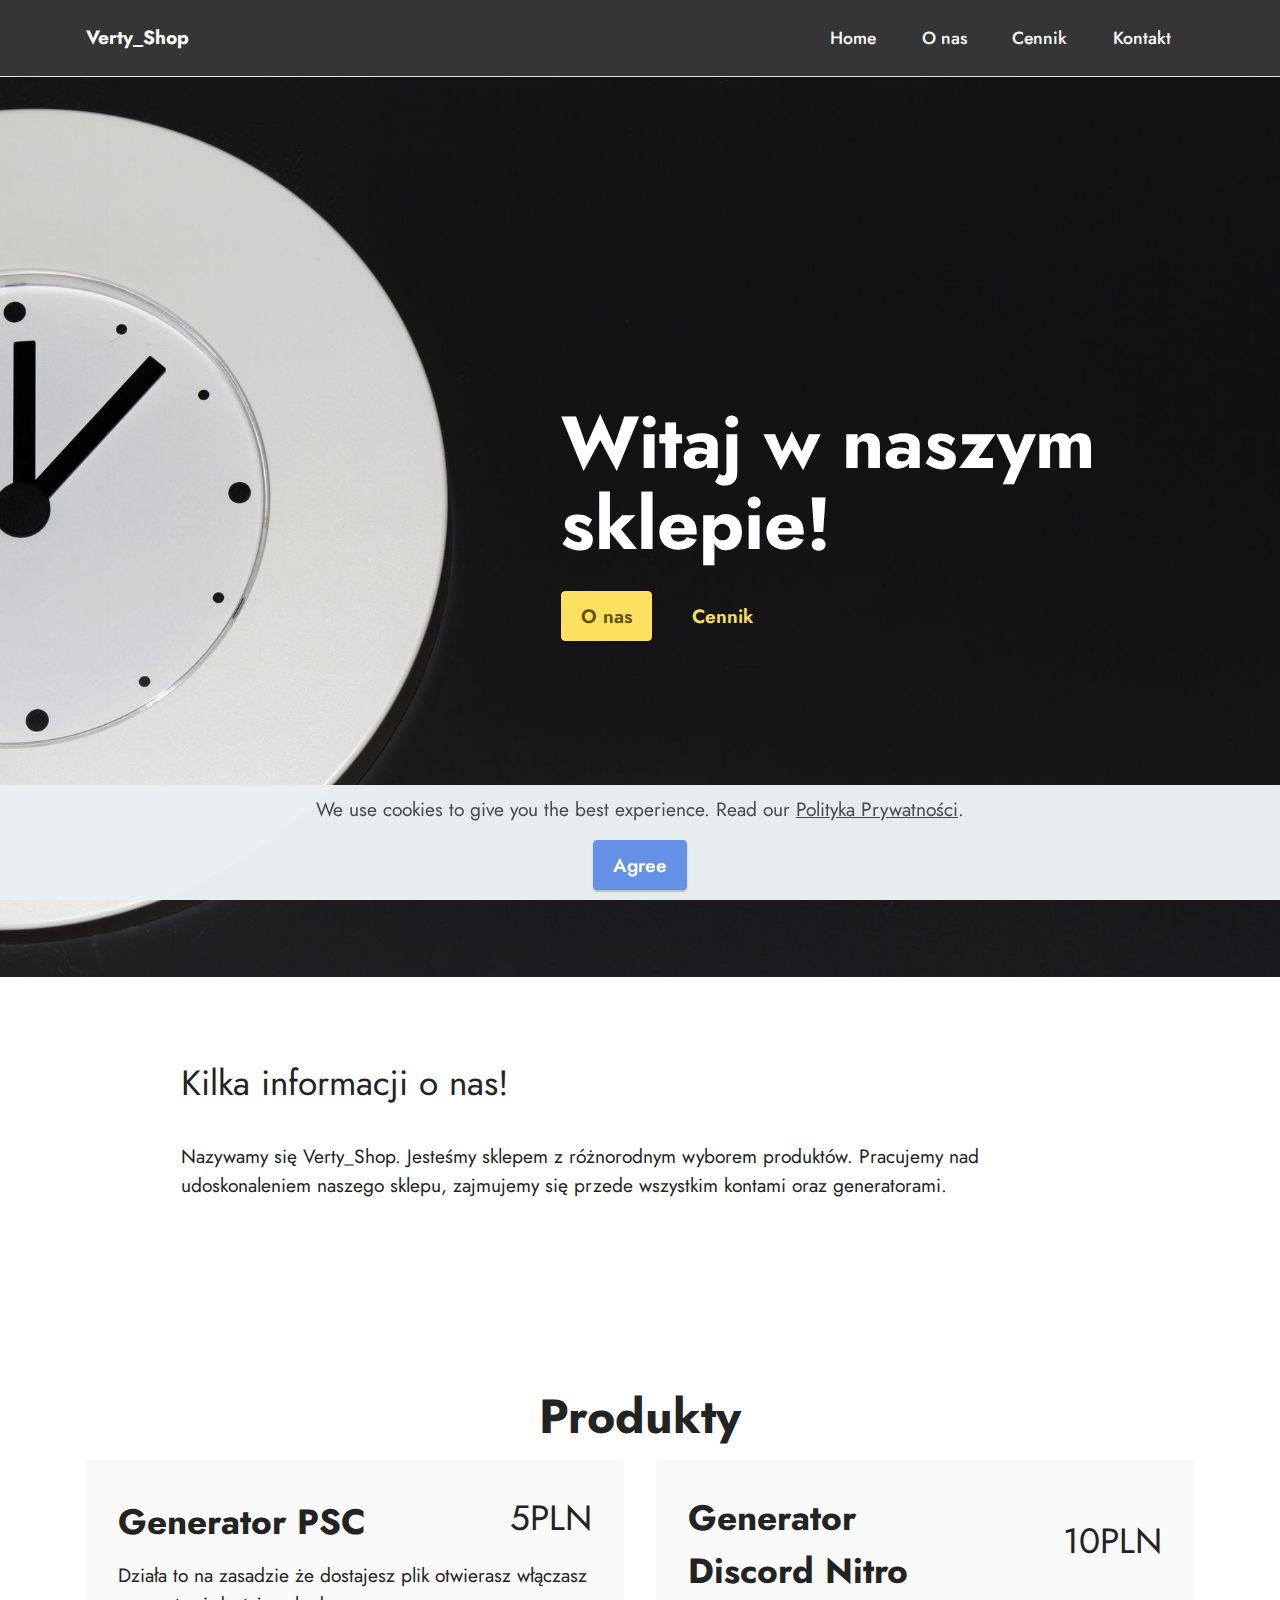
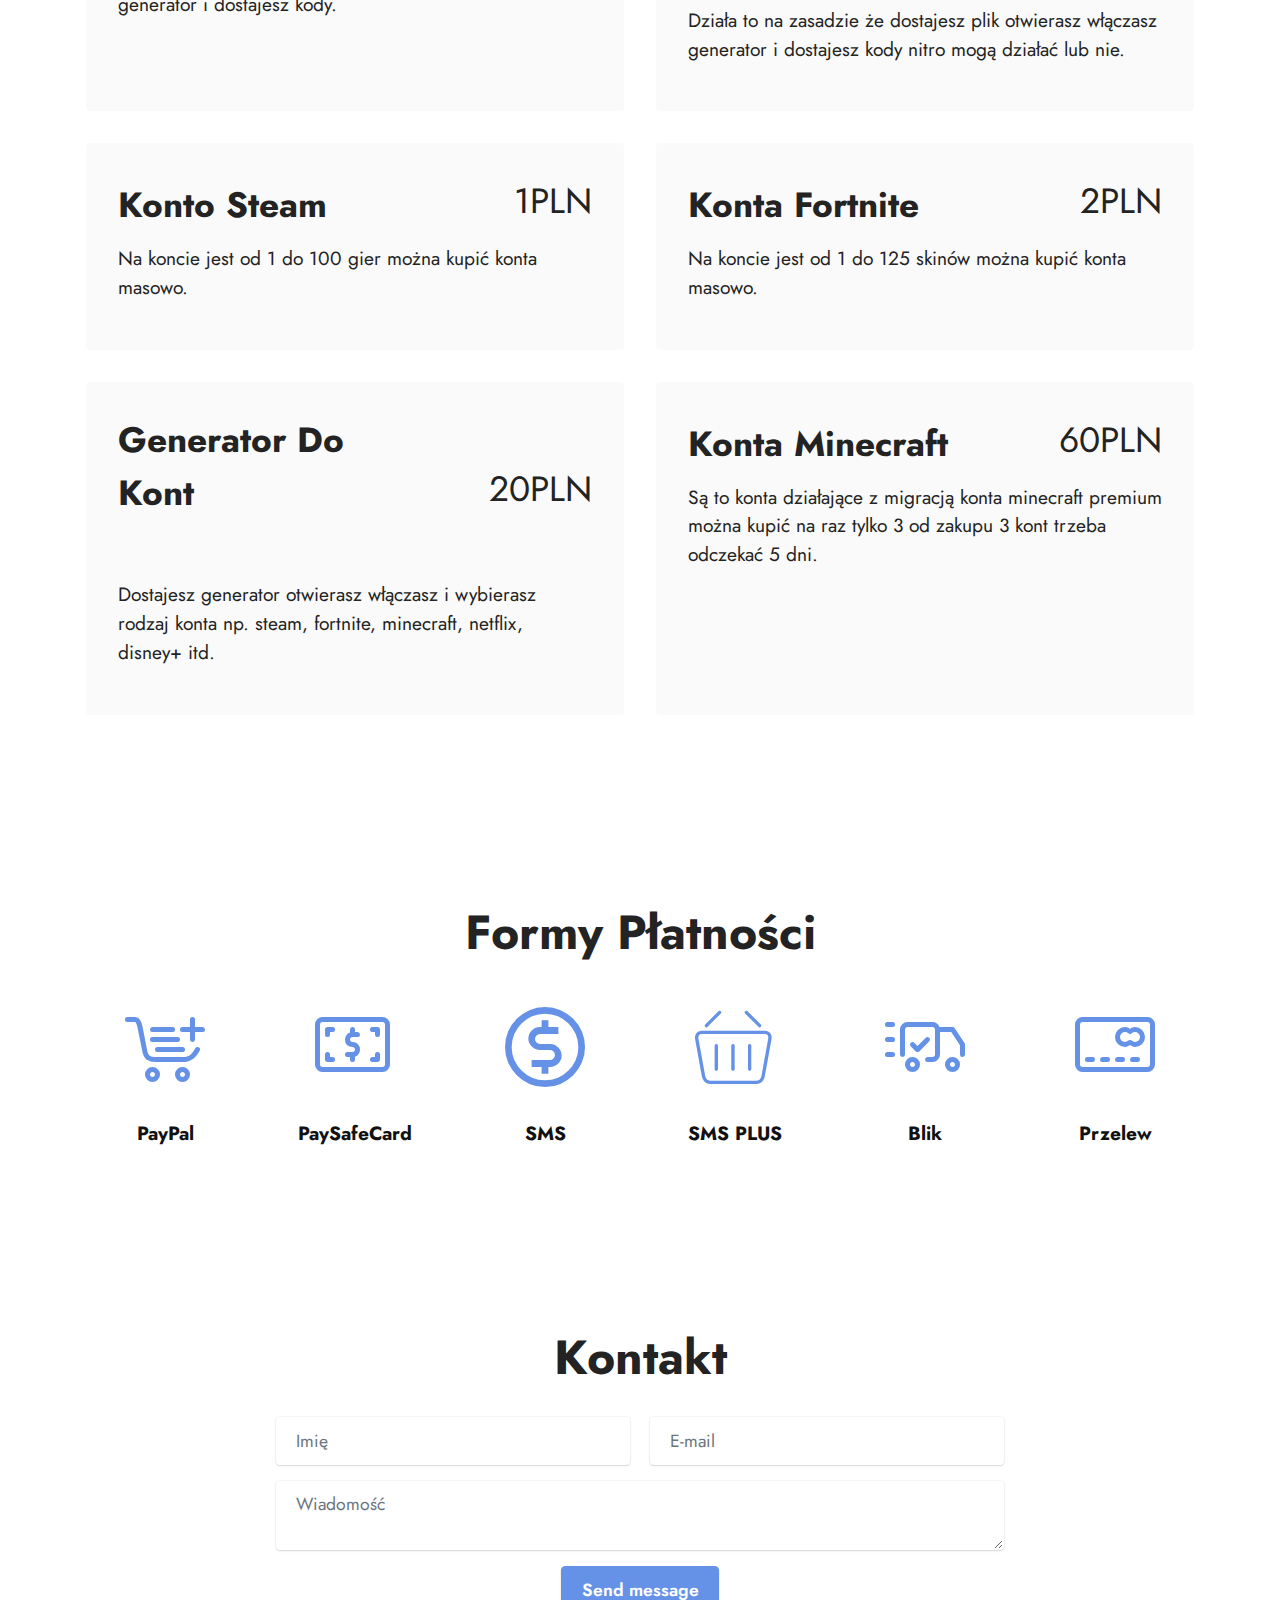
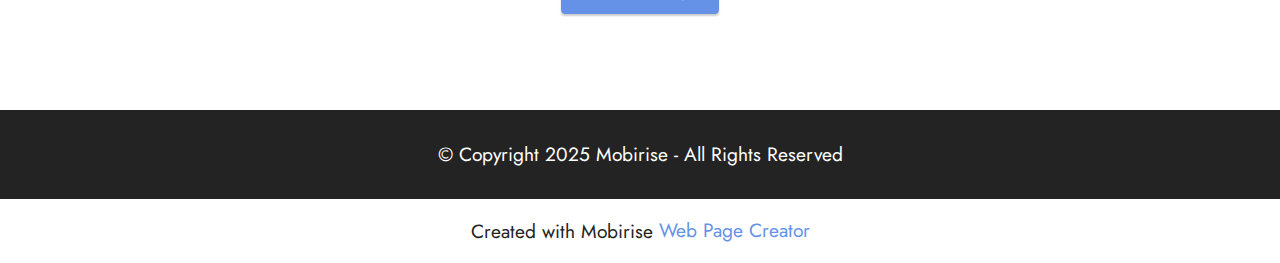
<file: index.html>
<!DOCTYPE html>
<html  >
<head>
  <!-- Site made with Mobirise Website Builder v5.6.13, https://mobirise.com -->
  <meta charset="UTF-8">
  <meta http-equiv="X-UA-Compatible" content="IE=edge">
  <meta name="generator" content="Mobirise v5.6.13, mobirise.com">
  <meta name="twitter:card" content="summary_large_image"/>
  <meta name="twitter:image:src" content="">
  <meta property="og:image" content="">
  <meta name="twitter:title" content="Verty_Shop">
  <meta name="viewport" content="width=device-width, initial-scale=1, minimum-scale=1">
  <link rel="shortcut icon" href="assets/images/logo.png" type="image/x-icon">
  <meta name="description" content="Witaj to jest nasz sklep zapraszam">
  
  
  <title>Verty_Shop</title>
  <link rel="stylesheet" href="assets/web/assets/mobirise-icons2/mobirise2.css">
  <link rel="stylesheet" href="assets/web/assets/mobirise-icons/mobirise-icons.css">
  <link rel="stylesheet" href="assets/web/assets/mobirise-icons-bold/mobirise-icons-bold.css">
  <link rel="stylesheet" href="assets/bootstrap/css/bootstrap.min.css">
  <link rel="stylesheet" href="assets/bootstrap/css/bootstrap-grid.min.css">
  <link rel="stylesheet" href="assets/bootstrap/css/bootstrap-reboot.min.css">
  <link rel="stylesheet" href="assets/dropdown/css/style.css">
  <link rel="stylesheet" href="assets/socicon/css/styles.css">
  <link rel="stylesheet" href="assets/theme/css/style.css">
  <link rel="preload" href="https://fonts.googleapis.com/css?family=Jost:100,200,300,400,500,600,700,800,900,100i,200i,300i,400i,500i,600i,700i,800i,900i&display=swap" as="style" onload="this.onload=null;this.rel='stylesheet'">
  <noscript><link rel="stylesheet" href="https://fonts.googleapis.com/css?family=Jost:100,200,300,400,500,600,700,800,900,100i,200i,300i,400i,500i,600i,700i,800i,900i&display=swap"></noscript>
  <link rel="preload" as="style" href="assets/mobirise/css/mbr-additional.css"><link rel="stylesheet" href="assets/mobirise/css/mbr-additional.css" type="text/css">
  
  
  
  
</head>
<body>
  
  <section data-bs-version="5.1" class="menu menu1 cid-s48OLK6784" once="menu" id="menu1-h">
    

    <nav class="navbar navbar-dropdown navbar-expand-lg">
        <div class="container">
            <div class="navbar-brand">
                
                <span class="navbar-caption-wrap"><a class="navbar-caption text-white display-7" href="https://mobiri.se">Verty_Shop</a></span>
            </div>
            <button class="navbar-toggler" type="button" data-toggle="collapse" data-bs-toggle="collapse" data-target="#navbarSupportedContent" data-bs-target="#navbarSupportedContent" aria-controls="navbarNavAltMarkup" aria-expanded="false" aria-label="Toggle navigation">
                <div class="hamburger">
                    <span></span>
                    <span></span>
                    <span></span>
                    <span></span>
                </div>
            </button>
            <div class="collapse navbar-collapse" id="navbarSupportedContent">
                <ul class="navbar-nav nav-dropdown nav-right" data-app-modern-menu="true"><li class="nav-item"><a class="nav-link link text-white text-primary display-4" href="index.html#header5-l">Home</a></li><li class="nav-item"><a class="nav-link link text-white text-primary display-4" href="index.html#content5-n">O nas</a></li>
                    <li class="nav-item"><a class="nav-link link text-white text-primary display-4" href="index.html#features8-r">Cennik</a></li>
                    <li class="nav-item"><a class="nav-link link text-white text-primary display-4" href="index.html#form5-s">Kontakt</a>
                    </li></ul>
                
                
            </div>
        </div>
    </nav>
</section>

<section data-bs-version="5.1" class="header5 cid-tgSHzVhvtQ mbr-fullscreen" id="header5-l">

    

    
    

    <div class="container">
        <div class="row justify-content-end">
            <div class="col-12 col-lg-7">
                <h1 class="mbr-section-title mbr-fonts-style mbr-white mb-3 display-1"><strong>Witaj w naszym sklepie!</strong></h1>
                
                
                <div class="mbr-section-btn mt-3"><a class="btn btn-warning display-7" href="index.html#content5-n">O nas</a>
                    <a class="btn btn-warning-outline display-7" href="index.html#features8-r">Cennik</a></div>
            </div>
        </div>
    </div>
</section>

<section data-bs-version="5.1" class="content5 cid-tgSIn0Q6Qy" id="content5-n">
    
    <div class="container">
        <div class="row justify-content-center">
            <div class="col-md-12 col-lg-10">
                
                <h4 class="mbr-section-subtitle mbr-fonts-style mb-4 display-5">Kilka informacji o nas!</h4>
                <p class="mbr-text mbr-fonts-style display-7">
                    Nazywamy się Verty_Shop. Jesteśmy sklepem z różnorodnym wyborem produktów. Pracujemy nad udoskonaleniem naszego sklepu, zajmujemy się przede wszystkim kontami oraz generatorami.</p>
            </div>
        </div>
    </div>
</section>

<section data-bs-version="5.1" class="features7 cid-tgSIPem2WG" id="features8-r">
    <!---->
    

    
    
    <div class="container">
        <div class="row">
            <div class="title col-12">
                <h5 class="mbr-section-title mbr-fonts-style mb-3 display-2"><strong>Produkty</strong></h5>
                
            </div>
            <div class="card col-12 col-md-6">
                <div class="card-wrapper">
                    <div class="top-line">
                        <h6 class="card-title mbr-fonts-style display-5">
                            <strong>Generator PSC</strong></h6>
                        <p class="mbr-text cost mbr-fonts-style display-5">5PLN</p>
                    </div>
                    <div class="bottom-line">
                        <p class="mbr-text mbr-fonts-style display-7">Działa to na zasadzie że dostajesz plik otwierasz włączasz generator i dostajesz kody.</p>
                    </div>
                </div>
            </div>
            <div class="card col-12 col-md-6">
                <div class="card-wrapper">
                    <div class="top-line">
                        <h6 class="card-title mbr-fonts-style display-5">
                            <strong>Generator</strong><br><strong>Discord Nitro</strong></h6>
                        <p class="mbr-text cost mbr-fonts-style display-5">10PLN</p>
                    </div>
                    <div class="bottom-line">
                        <p class="mbr-text mbr-fonts-style display-7">Działa to na zasadzie że dostajesz plik otwierasz włączasz generator i dostajesz kody nitro mogą działać lub nie.</p>
                    </div>
                </div>
            </div>
            <div class="card col-12 col-md-6">
                <div class="card-wrapper">
                    <div class="top-line">
                        <h6 class="card-title mbr-fonts-style display-5">
                            <strong>Konto Steam</strong></h6>
                        <p class="mbr-text cost mbr-fonts-style display-5">1PLN</p>
                    </div>
                    <div class="bottom-line">
                        <p class="mbr-text mbr-fonts-style display-7">
                            Na koncie jest od 1 do 100 gier można kupić konta masowo.
                        </p>
                    </div>
                </div>
            </div>
            <div class="card col-12 col-md-6">
                <div class="card-wrapper">
                    <div class="top-line">
                        <h6 class="card-title mbr-fonts-style display-5">
                            <strong>Konta Fortnite</strong></h6>
                        <p class="mbr-text cost mbr-fonts-style display-5">2PLN</p>
                    </div>
                    <div class="bottom-line">
                        <p class="mbr-text mbr-fonts-style display-7">
                            Na koncie jest od 1 do 125 skinów można kupić konta masowo.
                        </p>
                    </div>
                </div>
            </div>
            <div class="card col-12 col-md-6">
                <div class="card-wrapper">
                    <div class="top-line">
                        <h6 class="card-title mbr-fonts-style display-5">
                            <strong>Generator Do</strong><br><strong>Kont<br></strong><br></h6>
                        <p class="mbr-text cost mbr-fonts-style display-5">20PLN</p>
                    </div>
                    <div class="bottom-line">
                        <p class="mbr-text mbr-fonts-style display-7">Dostajesz generator otwierasz włączasz i wybierasz rodzaj konta np. steam, fortnite, minecraft, netflix, disney+ itd.
                        </p>
                    </div>
                </div>
            </div>
            <div class="card col-12 col-md-6">
                <div class="card-wrapper">
                    <div class="top-line">
                        <h6 class="card-title mbr-fonts-style display-5">
                            <strong>Konta Minecraft</strong></h6>
                        <p class="mbr-text cost mbr-fonts-style display-5">60PLN</p>
                    </div>
                    <div class="bottom-line">
                        <p class="mbr-text mbr-fonts-style display-7">
                            Są to konta działające z migracją konta minecraft premium można kupić na raz tylko 3 od zakupu 3 kont trzeba odczekać 5 dni.
                        </p>
                    </div>
                </div>
            </div>
            
            
            
            
            
            
        </div>
    </div>
</section>

<section data-bs-version="5.1" class="features13 cid-tgSNdZgksr" id="features14-u">
    

    
    
    <div class="container">
        <div class="row">
            <div class="col-12">
                <h3 class="mbr-section-title align-center mb-4 mbr-fonts-style display-2"><strong>Formy Płatności</strong></h3>
            </div>
            <div class="card col-12 col-md-4 col-lg-2 p-3">
                <div class="card-wrapper">
                    <div class="card-box align-center">
                        <span class="mbr-iconfont mbrib-cart-add"></span>
                        <h4 class="card-title align-center mbr-black mbr-fonts-style display-7">
                            <strong>PayPal</strong></h4>
                    </div>
                </div>
            </div>
            <div class="card p-3 col-12 col-md-4 col-lg-2">
                <div class="card-wrapper">
                    <div class="card-box align-center">
                        <span class="mbr-iconfont mbrib-cash"></span>
                        <h4 class="card-title align-center mbr-black mbr-fonts-style display-7">
                            <strong>PaySafeCard</strong></h4>
                    </div>
                </div>
            </div>
            <div class="card p-3 col-12 col-md-4 col-lg-2">
                <div class="card-wrapper">
                    <div class="card-box align-center">
                        <span class="mbr-iconfont mobi-mbri-cash mobi-mbri"></span>
                        <h4 class="card-title align-center mbr-black mbr-fonts-style display-7">
                            <strong>SMS</strong></h4>
                    </div>
                </div>
            </div>
            <div class="card p-3 col-12 col-md-4 col-lg-2">
                <div class="card-wrapper">
                    <div class="card-box align-center">
                        <span class="mbr-iconfont mbri-shopping-basket"></span>
                        <h4 class="card-title align-center mbr-black mbr-fonts-style display-7">
                            <strong>SMS PLUS</strong></h4>
                    </div>
                </div>
            </div>
            <div class="card p-3 col-12 col-md-4 col-lg-2">
                <div class="card-wrapper">
                    <div class="card-box align-center">
                        <span class="mbr-iconfont mbrib-delivery"></span>
                        <h4 class="card-title align-center mbr-black mbr-fonts-style display-7"><strong>Blik</strong></h4>
                    </div>
                </div>
            </div>
            <div class="card p-3 col-12 col-md-4 col-lg-2">
                <div class="card-wrapper">
                    <div class="card-box align-center">
                        <span class="mbr-iconfont mbrib-credit-card"></span>
                        <h4 class="card-title align-center mbr-black mbr-fonts-style display-7"><strong>Przelew</strong></h4>
                    </div>
                </div>
            </div>
        </div>
    </div>
</section>

<section data-bs-version="5.1" class="form5 cid-tgSKpEZWpM" id="form5-s">
    
    
    <div class="container">
        <div class="mbr-section-head">
            <h3 class="mbr-section-title mbr-fonts-style align-center mb-0 display-2">
                <strong>Kontakt</strong></h3>
            
        </div>
        <div class="row justify-content-center mt-4">
            <div class="col-lg-8 mx-auto mbr-form" data-form-type="formoid">
                <form action="https://mobirise.eu/" method="POST" class="mbr-form form-with-styler" data-form-title="Form Name"><input type="hidden" name="email" data-form-email="true" value="Wb3xgT9vb8Tok8393lhB9jQuqSTh2cUnVIdeDQ8SAoCP3WMm12uKIWynDqLI2DVWdeM7Dx2MHm9r+QWhrCiYv25afWhr3BsnntNerlWUnD1dYNC0gB1S0CQguyCGgHuk">
                    <div class="row">
                        <div hidden="hidden" data-form-alert="" class="alert alert-success col-12">Dziękujemy za wysłanie formularza.</div>
                        <div hidden="hidden" data-form-alert-danger="" class="alert alert-danger col-12">
                            Oops...! some problem!
                        </div>
                    </div>
                    <div class="dragArea row">
                        <div class="col-md col-sm-12 form-group mb-3" data-for="name">
                            <input type="text" name="name" placeholder="Imię" data-form-field="name" class="form-control" value="" id="name-form5-s">
                        </div>
                        <div class="col-md col-sm-12 form-group mb-3" data-for="email">
                            <input type="email" name="email" placeholder="E-mail" data-form-field="email" class="form-control" value="" id="email-form5-s">
                        </div>
                        
                        <div class="col-12 form-group mb-3" data-for="textarea">
                            <textarea name="textarea" placeholder="Wiadomość" data-form-field="textarea" class="form-control" id="textarea-form5-s"></textarea>
                        </div>
                        <div class="col-lg-12 col-md-12 col-sm-12 align-center mbr-section-btn">
                            <button type="submit" class="btn btn-primary display-4">Send message</button>
                        </div>
                    </div>
                </form>
            </div>
        </div>
    </div>
</section>

<section data-bs-version="5.1" class="footer7 cid-tgSLb0XETA" once="footers" id="footer7-t">

    

    

    <div class="container">
        <div class="media-container-row align-center mbr-white">
            <div class="col-12">
                <p class="mbr-text mb-0 mbr-fonts-style display-7">
                    © Copyright 2025 Mobirise - All Rights Reserved
                </p>
            </div>
        </div>
    </div>
</section><section class="display-7" style="padding: 0;align-items: center;justify-content: center;flex-wrap: wrap;    align-content: center;display: flex;position: relative;height: 4rem;"><a href="https://mobiri.se/2866180" style="flex: 1 1;height: 4rem;position: absolute;width: 100%;z-index: 1;"><img alt="" style="height: 4rem;" src="[data-uri]"></a><p style="margin: 0;text-align: center;" class="display-7">Created with Mobirise &#8204;</p><a style="z-index:1" href="https://mobirise.com/web-page-maker.html">Web Page Creator</a></section><script src="assets/bootstrap/js/bootstrap.bundle.min.js"></script>  <script src="assets/web/assets/cookies-alert-plugin/cookies-alert-core.js"></script>  <script src="assets/web/assets/cookies-alert-plugin/cookies-alert-script.js"></script>  <script src="assets/smoothscroll/smooth-scroll.js"></script>  <script src="assets/ytplayer/index.js"></script>  <script src="assets/dropdown/js/navbar-dropdown.js"></script>  <script src="assets/theme/js/script.js"></script>  <script src="assets/formoid/formoid.min.js"></script>  
  
  
<input name="cookieData" type="hidden" data-cookie-customDialogSelector='null' data-cookie-colorText='#424a4d' data-cookie-colorBg='rgba(234, 239, 241, 0.99)' data-cookie-textButton='Agree' data-cookie-colorButton='' data-cookie-colorLink='#424a4d' data-cookie-underlineLink='true' data-cookie-text="We use cookies to give you the best experience. Read our <a href='polityka-prywatności.html'>Polityka Prywatności</a>.">
  </body>
</html>
</file>
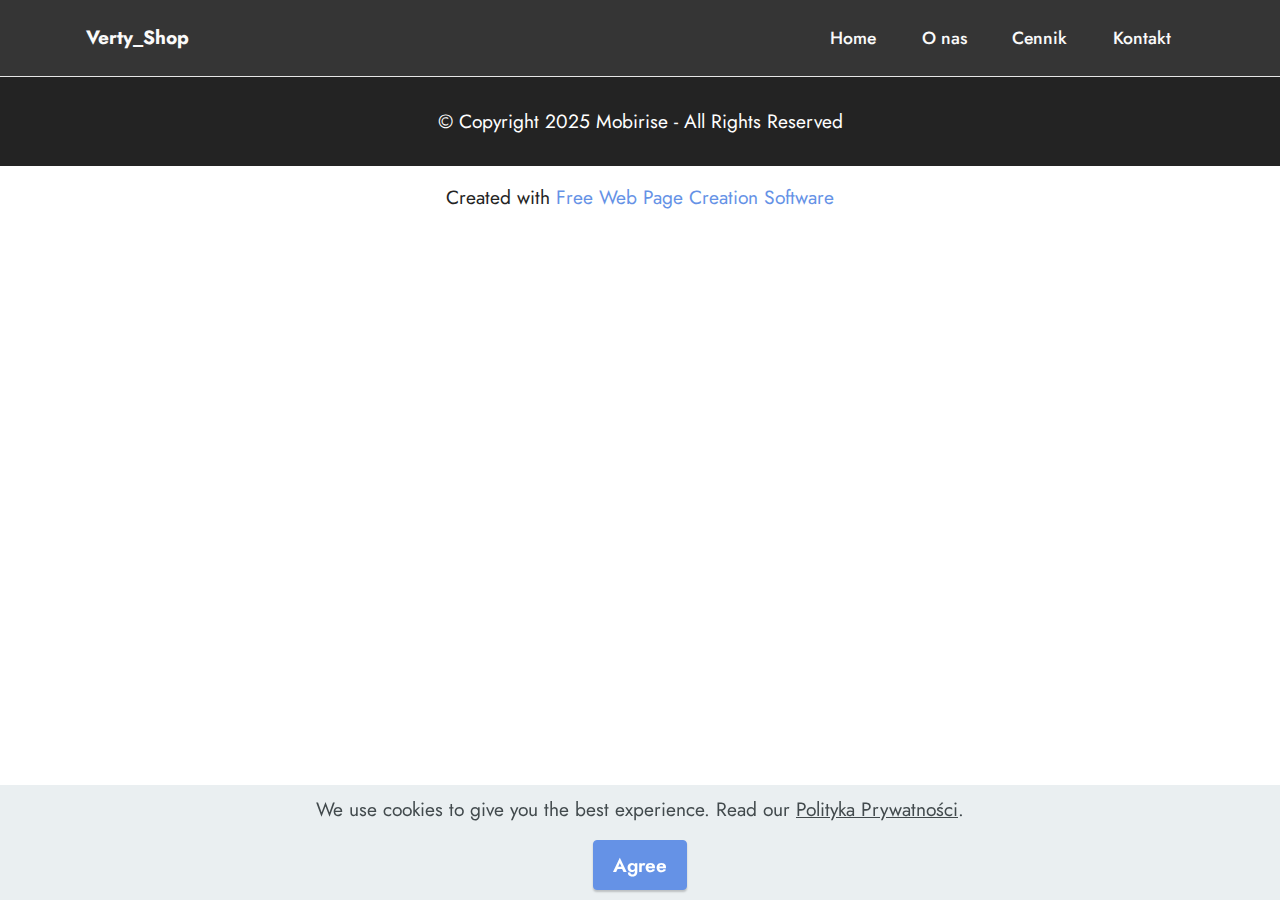
<file: polityka-prywatności.html>
<!DOCTYPE html>
<html  >
<head>
  <!-- Site made with Mobirise Website Builder v5.6.13, https://mobirise.com -->
  <meta charset="UTF-8">
  <meta http-equiv="X-UA-Compatible" content="IE=edge">
  <meta name="generator" content="Mobirise v5.6.13, mobirise.com">
  <meta name="twitter:card" content="summary_large_image"/>
  <meta name="twitter:image:src" content="">
  <meta property="og:image" content="">
  <meta name="twitter:title" content="Polityka Prywatności">
  <meta name="viewport" content="width=device-width, initial-scale=1, minimum-scale=1">
  <link rel="shortcut icon" href="assets/images/logo.png" type="image/x-icon">
  <meta name="description" content="">
  
  
  <title>Polityka Prywatności</title>
  <link rel="stylesheet" href="assets/bootstrap/css/bootstrap.min.css">
  <link rel="stylesheet" href="assets/bootstrap/css/bootstrap-grid.min.css">
  <link rel="stylesheet" href="assets/bootstrap/css/bootstrap-reboot.min.css">
  <link rel="stylesheet" href="assets/dropdown/css/style.css">
  <link rel="stylesheet" href="assets/socicon/css/styles.css">
  <link rel="stylesheet" href="assets/theme/css/style.css">
  <link rel="preload" href="https://fonts.googleapis.com/css?family=Jost:100,200,300,400,500,600,700,800,900,100i,200i,300i,400i,500i,600i,700i,800i,900i&display=swap" as="style" onload="this.onload=null;this.rel='stylesheet'">
  <noscript><link rel="stylesheet" href="https://fonts.googleapis.com/css?family=Jost:100,200,300,400,500,600,700,800,900,100i,200i,300i,400i,500i,600i,700i,800i,900i&display=swap"></noscript>
  <link rel="preload" as="style" href="assets/mobirise/css/mbr-additional.css"><link rel="stylesheet" href="assets/mobirise/css/mbr-additional.css" type="text/css">
  
  
  
  
</head>
<body>
  
  <section data-bs-version="5.1" class="menu menu1 cid-s48OLK6784" once="menu" id="menu1-v">
    

    <nav class="navbar navbar-dropdown navbar-expand-lg">
        <div class="container">
            <div class="navbar-brand">
                
                <span class="navbar-caption-wrap"><a class="navbar-caption text-white display-7" href="https://mobiri.se">Verty_Shop</a></span>
            </div>
            <button class="navbar-toggler" type="button" data-toggle="collapse" data-bs-toggle="collapse" data-target="#navbarSupportedContent" data-bs-target="#navbarSupportedContent" aria-controls="navbarNavAltMarkup" aria-expanded="false" aria-label="Toggle navigation">
                <div class="hamburger">
                    <span></span>
                    <span></span>
                    <span></span>
                    <span></span>
                </div>
            </button>
            <div class="collapse navbar-collapse" id="navbarSupportedContent">
                <ul class="navbar-nav nav-dropdown nav-right" data-app-modern-menu="true"><li class="nav-item"><a class="nav-link link text-white text-primary display-4" href="index.html#header5-l">Home</a></li><li class="nav-item"><a class="nav-link link text-white text-primary display-4" href="index.html#content5-n">O nas</a></li>
                    <li class="nav-item"><a class="nav-link link text-white text-primary display-4" href="index.html#features8-r">Cennik</a></li>
                    <li class="nav-item"><a class="nav-link link text-white text-primary display-4" href="index.html#form5-s">Kontakt</a>
                    </li></ul>
                
                
            </div>
        </div>
    </nav>
</section>

<section data-bs-version="5.1" class="footer7 cid-tgSLb0XETA" once="footers" id="footer7-w">

    

    

    <div class="container">
        <div class="media-container-row align-center mbr-white">
            <div class="col-12">
                <p class="mbr-text mb-0 mbr-fonts-style display-7">
                    © Copyright 2025 Mobirise - All Rights Reserved
                </p>
            </div>
        </div>
    </div>
</section><section class="display-7" style="padding: 0;align-items: center;justify-content: center;flex-wrap: wrap;    align-content: center;display: flex;position: relative;height: 4rem;"><a href="https://mobiri.se/2866180" style="flex: 1 1;height: 4rem;position: absolute;width: 100%;z-index: 1;"><img alt="" style="height: 4rem;" src="[data-uri]"></a><p style="margin: 0;text-align: center;" class="display-7">Created with &#8204;</p><a style="z-index:1" href="https://mobirise.com"> Free Web Page  Creation Software</a></section><script src="assets/bootstrap/js/bootstrap.bundle.min.js"></script>  <script src="assets/web/assets/cookies-alert-plugin/cookies-alert-core.js"></script>  <script src="assets/web/assets/cookies-alert-plugin/cookies-alert-script.js"></script>  <script src="assets/smoothscroll/smooth-scroll.js"></script>  <script src="assets/ytplayer/index.js"></script>  <script src="assets/dropdown/js/navbar-dropdown.js"></script>  <script src="assets/theme/js/script.js"></script>  
  
  
<input name="cookieData" type="hidden" data-cookie-customDialogSelector='null' data-cookie-colorText='#424a4d' data-cookie-colorBg='rgba(234, 239, 241, 0.99)' data-cookie-textButton='Agree' data-cookie-colorButton='' data-cookie-colorLink='#424a4d' data-cookie-underlineLink='true' data-cookie-text="We use cookies to give you the best experience. Read our <a href='polityka-prywatności.html'>Polityka Prywatności</a>.">
  </body>
</html>
</file>
<file: assets/web/assets/mobirise-icons2/mobirise2.css>
@font-face {
  font-family: 'Moririse2';
  font-display: swap;
  src:  url('mobirise2.eot?f2bix4');
  src:  url('mobirise2.eot?f2bix4#iefix') format('embedded-opentype'),
    url('mobirise2.ttf?f2bix4') format('truetype'),
    url('mobirise2.woff?f2bix4') format('woff'),
    url('mobirise2.svg?f2bix4#mobirise2') format('svg');
  font-weight: normal;
  font-style: normal;
}

[class^="mobi-"], [class*=" mobi-"] {
  /* use !important to prevent issues with browser extensions that change fonts */
  font-family: 'Moririse2' !important;
  speak: none;
  font-style: normal;
  font-weight: normal;
  font-variant: normal;
  text-transform: none;
  line-height: 1;

  /* Better Font Rendering =========== */
  -webkit-font-smoothing: antialiased;
  -moz-osx-font-smoothing: grayscale;
}

.mobi-mbri-add-submenu:before {
  content: "\e900";
}
.mobi-mbri-alert:before {
  content: "\e901";
}
.mobi-mbri-align-center:before {
  content: "\e902";
}
.mobi-mbri-align-justify:before {
  content: "\e903";
}
.mobi-mbri-align-left:before {
  content: "\e904";
}
.mobi-mbri-align-right:before {
  content: "\e905";
}
.mobi-mbri-android:before {
  content: "\e906";
}
.mobi-mbri-apple:before {
  content: "\e907";
}
.mobi-mbri-arrow-down:before {
  content: "\e908";
}
.mobi-mbri-arrow-next:before {
  content: "\e909";
}
.mobi-mbri-arrow-prev:before {
  content: "\e90a";
}
.mobi-mbri-arrow-up:before {
  content: "\e90b";
}
.mobi-mbri-bold:before {
  content: "\e90c";
}
.mobi-mbri-bookmark:before {
  content: "\e90d";
}
.mobi-mbri-bootstrap:before {
  content: "\e90e";
}
.mobi-mbri-briefcase:before {
  content: "\e90f";
}
.mobi-mbri-browse:before {
  content: "\e910";
}
.mobi-mbri-bulleted-list:before {
  content: "\e911";
}
.mobi-mbri-calendar:before {
  content: "\e912";
}
.mobi-mbri-camera:before {
  content: "\e913";
}
.mobi-mbri-cart-add:before {
  content: "\e914";
}
.mobi-mbri-cart-full:before {
  content: "\e915";
}
.mobi-mbri-cash:before {
  content: "\e916";
}
.mobi-mbri-change-style:before {
  content: "\e917";
}
.mobi-mbri-chat:before {
  content: "\e918";
}
.mobi-mbri-clock:before {
  content: "\e919";
}
.mobi-mbri-close:before {
  content: "\e91a";
}
.mobi-mbri-cloud:before {
  content: "\e91b";
}
.mobi-mbri-code:before {
  content: "\e91c";
}
.mobi-mbri-contact-form:before {
  content: "\e91d";
}
.mobi-mbri-credit-card:before {
  content: "\e91e";
}
.mobi-mbri-cursor-click:before {
  content: "\e91f";
}
.mobi-mbri-cust-feedback:before {
  content: "\e920";
}
.mobi-mbri-database:before {
  content: "\e921";
}
.mobi-mbri-delivery:before {
  content: "\e922";
}
.mobi-mbri-desktop:before {
  content: "\e923";
}
.mobi-mbri-devices:before {
  content: "\e924";
}
.mobi-mbri-down:before {
  content: "\e925";
}
.mobi-mbri-download-2:before {
  content: "\e926";
}
.mobi-mbri-download:before {
  content: "\e927";
}
.mobi-mbri-drag-n-drop-2:before {
  content: "\e928";
}
.mobi-mbri-drag-n-drop:before {
  content: "\e929";
}
.mobi-mbri-edit-2:before {
  content: "\e92a";
}
.mobi-mbri-edit:before {
  content: "\e92b";
}
.mobi-mbri-error:before {
  content: "\e92c";
}
.mobi-mbri-extension:before {
  content: "\e92d";
}
.mobi-mbri-features:before {
  content: "\e92e";
}
.mobi-mbri-file:before {
  content: "\e92f";
}
.mobi-mbri-flag:before {
  content: "\e930";
}
.mobi-mbri-folder:before {
  content: "\e931";
}
.mobi-mbri-gift:before {
  content: "\e932";
}
.mobi-mbri-github:before {
  content: "\e933";
}
.mobi-mbri-globe-2:before {
  content: "\e934";
}
.mobi-mbri-globe:before {
  content: "\e935";
}
.mobi-mbri-growing-chart:before {
  content: "\e936";
}
.mobi-mbri-hearth:before {
  content: "\e937";
}
.mobi-mbri-help:before {
  content: "\e938";
}
.mobi-mbri-home:before {
  content: "\e939";
}
.mobi-mbri-hot-cup:before {
  content: "\e93a";
}
.mobi-mbri-idea:before {
  content: "\e93b";
}
.mobi-mbri-image-gallery:before {
  content: "\e93c";
}
.mobi-mbri-image-slider:before {
  content: "\e93d";
}
.mobi-mbri-info:before {
  content: "\e93e";
}
.mobi-mbri-italic:before {
  content: "\e93f";
}
.mobi-mbri-key:before {
  content: "\e940";
}
.mobi-mbri-laptop:before {
  content: "\e941";
}
.mobi-mbri-layers:before {
  content: "\e942";
}
.mobi-mbri-left-right:before {
  content: "\e943";
}
.mobi-mbri-left:before {
  content: "\e944";
}
.mobi-mbri-letter:before {
  content: "\e945";
}
.mobi-mbri-like:before {
  content: "\e946";
}
.mobi-mbri-link:before {
  content: "\e947";
}
.mobi-mbri-lock:before {
  content: "\e948";
}
.mobi-mbri-login:before {
  content: "\e949";
}
.mobi-mbri-logout:before {
  content: "\e94a";
}
.mobi-mbri-magic-stick:before {
  content: "\e94b";
}
.mobi-mbri-map-pin:before {
  content: "\e94c";
}
.mobi-mbri-menu:before {
  content: "\e94d";
}
.mobi-mbri-mobile-2:before {
  content: "\e94e";
}
.mobi-mbri-mobile-horizontal:before {
  content: "\e94f";
}
.mobi-mbri-mobile:before {
  content: "\e950";
}
.mobi-mbri-mobirise:before {
  content: "\e951";
}
.mobi-mbri-more-horizontal:before {
  content: "\e952";
}
.mobi-mbri-more-vertical:before {
  content: "\e953";
}
.mobi-mbri-music:before {
  content: "\e954";
}
.mobi-mbri-new-file:before {
  content: "\e955";
}
.mobi-mbri-numbered-list:before {
  content: "\e956";
}
.mobi-mbri-opened-folder:before {
  content: "\e957";
}
.mobi-mbri-pages:before {
  content: "\e958";
}
.mobi-mbri-paper-plane:before {
  content: "\e959";
}
.mobi-mbri-paperclip:before {
  content: "\e95a";
}
.mobi-mbri-phone:before {
  content: "\e95b";
}
.mobi-mbri-photo:before {
  content: "\e95c";
}
.mobi-mbri-photos:before {
  content: "\e95d";
}
.mobi-mbri-pin:before {
  content: "\e95e";
}
.mobi-mbri-play:before {
  content: "\e95f";
}
.mobi-mbri-plus:before {
  content: "\e960";
}
.mobi-mbri-preview:before {
  content: "\e961";
}
.mobi-mbri-print:before {
  content: "\e962";
}
.mobi-mbri-protect:before {
  content: "\e963";
}
.mobi-mbri-question:before {
  content: "\e964";
}
.mobi-mbri-quote-left:before {
  content: "\e965";
}
.mobi-mbri-quote-right:before {
  content: "\e966";
}
.mobi-mbri-redo:before {
  content: "\e967";
}
.mobi-mbri-refresh:before {
  content: "\e968";
}
.mobi-mbri-responsive-2:before {
  content: "\e969";
}
.mobi-mbri-responsive:before {
  content: "\e96a";
}
.mobi-mbri-right:before {
  content: "\e96b";
}
.mobi-mbri-rocket:before {
  content: "\e96c";
}
.mobi-mbri-sad-face:before {
  content: "\e96d";
}
.mobi-mbri-sale:before {
  content: "\e96e";
}
.mobi-mbri-save:before {
  content: "\e96f";
}
.mobi-mbri-search:before {
  content: "\e970";
}
.mobi-mbri-setting-2:before {
  content: "\e971";
}
.mobi-mbri-setting-3:before {
  content: "\e972";
}
.mobi-mbri-setting:before {
  content: "\e973";
}
.mobi-mbri-share:before {
  content: "\e974";
}
.mobi-mbri-shopping-bag:before {
  content: "\e975";
}
.mobi-mbri-shopping-basket:before {
  content: "\e976";
}
.mobi-mbri-shopping-cart:before {
  content: "\e977";
}
.mobi-mbri-sites:before {
  content: "\e978";
}
.mobi-mbri-smile-face:before {
  content: "\e979";
}
.mobi-mbri-speed:before {
  content: "\e97a";
}
.mobi-mbri-star:before {
  content: "\e97b";
}
.mobi-mbri-success:before {
  content: "\e97c";
}
.mobi-mbri-sun:before {
  content: "\e97d";
}
.mobi-mbri-sun2:before {
  content: "\e97e";
}
.mobi-mbri-tablet-vertical:before {
  content: "\e97f";
}
.mobi-mbri-tablet:before {
  content: "\e980";
}
.mobi-mbri-target:before {
  content: "\e981";
}
.mobi-mbri-timer:before {
  content: "\e982";
}
.mobi-mbri-to-ftp:before {
  content: "\e983";
}
.mobi-mbri-to-local-drive:before {
  content: "\e984";
}
.mobi-mbri-touch-swipe:before {
  content: "\e985";
}
.mobi-mbri-touch:before {
  content: "\e986";
}
.mobi-mbri-trash:before {
  content: "\e987";
}
.mobi-mbri-underline:before {
  content: "\e988";
}
.mobi-mbri-undo:before {
  content: "\e989";
}
.mobi-mbri-unlink:before {
  content: "\e98a";
}
.mobi-mbri-unlock:before {
  content: "\e98b";
}
.mobi-mbri-up-down:before {
  content: "\e98c";
}
.mobi-mbri-up:before {
  content: "\e98d";
}
.mobi-mbri-update:before {
  content: "\e98e";
}
.mobi-mbri-upload-2:before {
  content: "\e98f";
}
.mobi-mbri-upload:before {
  content: "\e990";
}
.mobi-mbri-user-2:before {
  content: "\e991";
}
.mobi-mbri-user:before {
  content: "\e992";
}
.mobi-mbri-users:before {
  content: "\e993";
}
.mobi-mbri-video-play:before {
  content: "\e994";
}
.mobi-mbri-video:before {
  content: "\e995";
}
.mobi-mbri-watch:before {
  content: "\e996";
}
.mobi-mbri-website-theme-2:before {
  content: "\e997";
}
.mobi-mbri-website-theme:before {
  content: "\e998";
}
.mobi-mbri-wifi:before {
  content: "\e999";
}
.mobi-mbri-windows:before {
  content: "\e99a";
}
.mobi-mbri-zoom-in:before {
  content: "\e99b";
}
.mobi-mbri-zoom-out:before {
  content: "\e99c";
}
</file>
<file: assets/web/assets/mobirise-icons/mobirise-icons.css>
@font-face {
  font-family: 'MobiriseIcons';
  src:  url('mobirise-icons.eot?spat4u');
  src:  url('mobirise-icons.eot?spat4u#iefix') format('embedded-opentype'),
    url('mobirise-icons.ttf?spat4u') format('truetype'),
    url('mobirise-icons.woff?spat4u') format('woff'),
    url('mobirise-icons.svg?spat4u#MobiriseIcons') format('svg');
  font-weight: normal;
  font-style: normal;
  font-display: swap;
}

[class^="mbri-"], [class*=" mbri-"] {
  /* use !important to prevent issues with browser extensions that change fonts */
  font-family: MobiriseIcons !important;
  speak: none;
  font-style: normal;
  font-weight: normal;
  font-variant: normal;
  text-transform: none;
  line-height: 1;

  /* Better Font Rendering =========== */
  -webkit-font-smoothing: antialiased;
  -moz-osx-font-smoothing: grayscale;
}

.mbri-add-submenu:before {
  content: "\e900";
}
.mbri-alert:before {
  content: "\e901";
}
.mbri-align-center:before {
  content: "\e902";
}
.mbri-align-justify:before {
  content: "\e903";
}
.mbri-align-left:before {
  content: "\e904";
}
.mbri-align-right:before {
  content: "\e905";
}
.mbri-android:before {
  content: "\e906";
}
.mbri-apple:before {
  content: "\e907";
}
.mbri-arrow-down:before {
  content: "\e908";
}
.mbri-arrow-next:before {
  content: "\e909";
}
.mbri-arrow-prev:before {
  content: "\e90a";
}
.mbri-arrow-up:before {
  content: "\e90b";
}
.mbri-bold:before {
  content: "\e90c";
}
.mbri-bookmark:before {
  content: "\e90d";
}
.mbri-bootstrap:before {
  content: "\e90e";
}
.mbri-briefcase:before {
  content: "\e90f";
}
.mbri-browse:before {
  content: "\e910";
}
.mbri-bulleted-list:before {
  content: "\e911";
}
.mbri-calendar:before {
  content: "\e912";
}
.mbri-camera:before {
  content: "\e913";
}
.mbri-cart-add:before {
  content: "\e914";
}
.mbri-cart-full:before {
  content: "\e915";
}
.mbri-cash:before {
  content: "\e916";
}
.mbri-change-style:before {
  content: "\e917";
}
.mbri-chat:before {
  content: "\e918";
}
.mbri-clock:before {
  content: "\e919";
}
.mbri-close:before {
  content: "\e91a";
}
.mbri-cloud:before {
  content: "\e91b";
}
.mbri-code:before {
  content: "\e91c";
}
.mbri-contact-form:before {
  content: "\e91d";
}
.mbri-credit-card:before {
  content: "\e91e";
}
.mbri-cursor-click:before {
  content: "\e91f";
}
.mbri-cust-feedback:before {
  content: "\e920";
}
.mbri-database:before {
  content: "\e921";
}
.mbri-delivery:before {
  content: "\e922";
}
.mbri-desktop:before {
  content: "\e923";
}
.mbri-devices:before {
  content: "\e924";
}
.mbri-down:before {
  content: "\e925";
}
.mbri-download:before {
  content: "\e989";
}
.mbri-drag-n-drop:before {
  content: "\e927";
}
.mbri-drag-n-drop2:before {
  content: "\e928";
}
.mbri-edit:before {
  content: "\e929";
}
.mbri-edit2:before {
  content: "\e92a";
}
.mbri-error:before {
  content: "\e92b";
}
.mbri-extension:before {
  content: "\e92c";
}
.mbri-features:before {
  content: "\e92d";
}
.mbri-file:before {
  content: "\e92e";
}
.mbri-flag:before {
  content: "\e92f";
}
.mbri-folder:before {
  content: "\e930";
}
.mbri-gift:before {
  content: "\e931";
}
.mbri-github:before {
  content: "\e932";
}
.mbri-globe:before {
  content: "\e933";
}
.mbri-globe-2:before {
  content: "\e934";
}
.mbri-growing-chart:before {
  content: "\e935";
}
.mbri-hearth:before {
  content: "\e936";
}
.mbri-help:before {
  content: "\e937";
}
.mbri-home:before {
  content: "\e938";
}
.mbri-hot-cup:before {
  content: "\e939";
}
.mbri-idea:before {
  content: "\e93a";
}
.mbri-image-gallery:before {
  content: "\e93b";
}
.mbri-image-slider:before {
  content: "\e93c";
}
.mbri-info:before {
  content: "\e93d";
}
.mbri-italic:before {
  content: "\e93e";
}
.mbri-key:before {
  content: "\e93f";
}
.mbri-laptop:before {
  content: "\e940";
}
.mbri-layers:before {
  content: "\e941";
}
.mbri-left-right:before {
  content: "\e942";
}
.mbri-left:before {
  content: "\e943";
}
.mbri-letter:before {
  content: "\e944";
}
.mbri-like:before {
  content: "\e945";
}
.mbri-link:before {
  content: "\e946";
}
.mbri-lock:before {
  content: "\e947";
}
.mbri-login:before {
  content: "\e948";
}
.mbri-logout:before {
  content: "\e949";
}
.mbri-magic-stick:before {
  content: "\e94a";
}
.mbri-map-pin:before {
  content: "\e94b";
}
.mbri-menu:before {
  content: "\e94c";
}
.mbri-mobile:before {
  content: "\e94d";
}
.mbri-mobile2:before {
  content: "\e94e";
}
.mbri-mobirise:before {
  content: "\e94f";
}
.mbri-more-horizontal:before {
  content: "\e950";
}
.mbri-more-vertical:before {
  content: "\e951";
}
.mbri-music:before {
  content: "\e952";
}
.mbri-new-file:before {
  content: "\e953";
}
.mbri-numbered-list:before {
  content: "\e954";
}
.mbri-opened-folder:before {
  content: "\e955";
}
.mbri-pages:before {
  content: "\e956";
}
.mbri-paper-plane:before {
  content: "\e957";
}
.mbri-paperclip:before {
  content: "\e958";
}
.mbri-photo:before {
  content: "\e959";
}
.mbri-photos:before {
  content: "\e95a";
}
.mbri-pin:before {
  content: "\e95b";
}
.mbri-play:before {
  content: "\e95c";
}
.mbri-plus:before {
  content: "\e95d";
}
.mbri-preview:before {
  content: "\e95e";
}
.mbri-print:before {
  content: "\e95f";
}
.mbri-protect:before {
  content: "\e960";
}
.mbri-question:before {
  content: "\e961";
}
.mbri-quote-left:before {
  content: "\e962";
}
.mbri-quote-right:before {
  content: "\e963";
}
.mbri-refresh:before {
  content: "\e964";
}
.mbri-responsive:before {
  content: "\e965";
}
.mbri-right:before {
  content: "\e966";
}
.mbri-rocket:before {
  content: "\e967";
}
.mbri-sad-face:before {
  content: "\e968";
}
.mbri-sale:before {
  content: "\e969";
}
.mbri-save:before {
  content: "\e96a";
}
.mbri-search:before {
  content: "\e96b";
}
.mbri-setting:before {
  content: "\e96c";
}
.mbri-setting2:before {
  content: "\e96d";
}
.mbri-setting3:before {
  content: "\e96e";
}
.mbri-share:before {
  content: "\e96f";
}
.mbri-shopping-bag:before {
  content: "\e970";
}
.mbri-shopping-basket:before {
  content: "\e971";
}
.mbri-shopping-cart:before {
  content: "\e972";
}
.mbri-sites:before {
  content: "\e973";
}
.mbri-smile-face:before {
  content: "\e974";
}
.mbri-speed:before {
  content: "\e975";
}
.mbri-star:before {
  content: "\e976";
}
.mbri-success:before {
  content: "\e977";
}
.mbri-sun:before {
  content: "\e978";
}
.mbri-sun2:before {
  content: "\e979";
}
.mbri-tablet:before {
  content: "\e97a";
}
.mbri-tablet-vertical:before {
  content: "\e97b";
}
.mbri-target:before {
  content: "\e97c";
}
.mbri-timer:before {
  content: "\e97d";
}
.mbri-to-ftp:before {
  content: "\e97e";
}
.mbri-to-local-drive:before {
  content: "\e97f";
}
.mbri-touch-swipe:before {
  content: "\e980";
}
.mbri-touch:before {
  content: "\e981";
}
.mbri-trash:before {
  content: "\e982";
}
.mbri-underline:before {
  content: "\e983";
}
.mbri-unlink:before {
  content: "\e984";
}
.mbri-unlock:before {
  content: "\e985";
}
.mbri-up-down:before {
  content: "\e986";
}
.mbri-up:before {
  content: "\e987";
}
.mbri-update:before {
  content: "\e988";
}
.mbri-upload:before {
 content: "\e926"; 
}
.mbri-user:before {
  content: "\e98a";
}
.mbri-user2:before {
  content: "\e98b";
}
.mbri-users:before {
  content: "\e98c";
}
.mbri-video:before {
  content: "\e98d";
}
.mbri-video-play:before {
  content: "\e98e";
}
.mbri-watch:before {
  content: "\e98f";
}
.mbri-website-theme:before {
  content: "\e990";
}
.mbri-wifi:before {
  content: "\e991";
}
.mbri-windows:before {
  content: "\e992";
}
.mbri-zoom-out:before {
  content: "\e993";
}
.mbri-redo:before {
  content: "\e994";
}
.mbri-undo:before {
  content: "\e995";
}
</file>
<file: assets/web/assets/mobirise-icons-bold/mobirise-icons-bold.css>
@font-face {
  font-family: 'mobirise-icons-bold';
  font-display: swap;
  src:  url('mobirise-icons-bold.eot?m1l4yr');
  src:  url('mobirise-icons-bold.eot?m1l4yr#iefix') format('embedded-opentype'),
    url('mobirise-icons-bold.ttf?m1l4yr') format('truetype'),
    url('mobirise-icons-bold.woff?m1l4yr') format('woff'),
    url('mobirise-icons-bold.svg?m1l4yr#mobirise-icons-bold') format('svg');
  font-weight: normal;
  font-style: normal;
}

[class^="mbrib-"], [class*="mbrib-"] {
  /* use !important to prevent issues with browser extensions that change fonts */
  font-family: 'mobirise-icons-bold' !important;
  speak: none;
  font-style: normal;
  font-weight: normal;
  font-variant: normal;
  text-transform: none;
  line-height: 1;

  /* Better Font Rendering =========== */
  -webkit-font-smoothing: antialiased;
  -moz-osx-font-smoothing: grayscale;
}

.mbrib-add-submenu:before {
  content: "\e900";
}
.mbrib-alert:before {
  content: "\e901";
}
.mbrib-align-center:before {
  content: "\e902";
}
.mbrib-align-justify:before {
  content: "\e903";
}
.mbrib-align-left:before {
  content: "\e904";
}
.mbrib-align-right:before {
  content: "\e905";
}
.mbrib-android:before {
  content: "\e906";
}
.mbrib-apple:before {
  content: "\e907";
}
.mbrib-arrow-down:before {
  content: "\e908";
}
.mbrib-arrow-next:before {
  content: "\e909";
}
.mbrib-arrow-prev:before {
  content: "\e90a";
}
.mbrib-arrow-up:before {
  content: "\e90b";
}
.mbrib-bold:before {
  content: "\e90c";
}
.mbrib-bookmark:before {
  content: "\e90d";
}
.mbrib-bootstrap:before {
  content: "\e90e";
}
.mbrib-briefcase:before {
  content: "\e90f";
}
.mbrib-browse:before {
  content: "\e910";
}
.mbrib-bulleted-list:before {
  content: "\e911";
}
.mbrib-calendar:before {
  content: "\e912";
}
.mbrib-camera:before {
  content: "\e913";
}
.mbrib-cart-add:before {
  content: "\e914";
}
.mbrib-cart-full:before {
  content: "\e915";
}
.mbrib-cash:before {
  content: "\e916";
}
.mbrib-change-style:before {
  content: "\e917";
}
.mbrib-chat:before {
  content: "\e918";
}
.mbrib-clock:before {
  content: "\e919";
}
.mbrib-close:before {
  content: "\e91a";
}
.mbrib-cloud:before {
  content: "\e91b";
}
.mbrib-code:before {
  content: "\e91c";
}
.mbrib-contact-form:before {
  content: "\e91d";
}
.mbrib-credit-card:before {
  content: "\e91e";
}
.mbrib-cursor-click:before {
  content: "\e91f";
}
.mbrib-cust-feedback:before {
  content: "\e920";
}
.mbrib-database:before {
  content: "\e921";
}
.mbrib-delivery:before {
  content: "\e922";
}
.mbrib-desktop:before {
  content: "\e923";
}
.mbrib-devices:before {
  content: "\e924";
}
.mbrib-down:before {
  content: "\e925";
}
.mbrib-download:before {
  content: "\e926";
}
.mbrib-drag-n-drop:before {
  content: "\e927";
}
.mbrib-drag-n-drop2:before {
  content: "\e928";
}
.mbrib-edit:before {
  content: "\e929";
}
.mbrib-edit2:before {
  content: "\e92a";
}
.mbrib-error:before {
  content: "\e92b";
}
.mbrib-extension:before {
  content: "\e92c";
}
.mbrib-features:before {
  content: "\e92d";
}
.mbrib-file:before {
  content: "\e92e";
}
.mbrib-flag:before {
  content: "\e92f";
}
.mbrib-folder:before {
  content: "\e930";
}
.mbrib-gift:before {
  content: "\e931";
}
.mbrib-github:before {
  content: "\e932";
}
.mbrib-globe-2:before {
  content: "\e933";
}
.mbrib-globe:before {
  content: "\e934";
}
.mbrib-growing-chart:before {
  content: "\e935";
}
.mbrib-hearth:before {
  content: "\e936";
}
.mbrib-help:before {
  content: "\e937";
}
.mbrib-home:before {
  content: "\e938";
}
.mbrib-hot-cup:before {
  content: "\e939";
}
.mbrib-idea:before {
  content: "\e93a";
}
.mbrib-image-gallery:before {
  content: "\e93b";
}
.mbrib-image-slider:before {
  content: "\e93c";
}
.mbrib-info:before {
  content: "\e93d";
}
.mbrib-italic:before {
  content: "\e93e";
}
.mbrib-key:before {
  content: "\e93f";
}
.mbrib-laptop:before {
  content: "\e940";
}
.mbrib-layers:before {
  content: "\e941";
}
.mbrib-left-right:before {
  content: "\e942";
}
.mbrib-left:before {
  content: "\e943";
}
.mbrib-letter:before {
  content: "\e944";
}
.mbrib-like:before {
  content: "\e945";
}
.mbrib-link:before {
  content: "\e946";
}
.mbrib-lock:before {
  content: "\e947";
}
.mbrib-login:before {
  content: "\e948";
}
.mbrib-logout:before {
  content: "\e949";
}
.mbrib-magic-stick:before {
  content: "\e94a";
}
.mbrib-map-pin:before {
  content: "\e94b";
}
.mbrib-menu:before {
  content: "\e94c";
}
.mbrib-mobile:before {
  content: "\e94d";
}
.mbrib-mobile2:before {
  content: "\e94e";
}
.mbrib-mobirise:before {
  content: "\e94f";
}
.mbrib-more-horizontal:before {
  content: "\e950";
}
.mbrib-more-vertical:before {
  content: "\e951";
}
.mbrib-music:before {
  content: "\e952";
}
.mbrib-new-file:before {
  content: "\e953";
}
.mbrib-numbered-list:before {
  content: "\e954";
}
.mbrib-opened-folder:before {
  content: "\e955";
}
.mbrib-pages:before {
  content: "\e956";
}
.mbrib-paper-plane:before {
  content: "\e957";
}
.mbrib-paperclip:before {
  content: "\e958";
}
.mbrib-photo:before {
  content: "\e959";
}
.mbrib-photos:before {
  content: "\e95a";
}
.mbrib-pin:before {
  content: "\e95b";
}
.mbrib-play:before {
  content: "\e95c";
}
.mbrib-plus:before {
  content: "\e95d";
}
.mbrib-preview:before {
  content: "\e95e";
}
.mbrib-print:before {
  content: "\e95f";
}
.mbrib-protect:before {
  content: "\e960";
}
.mbrib-question:before {
  content: "\e961";
}
.mbrib-quote-left:before {
  content: "\e962";
}
.mbrib-quote-right:before {
  content: "\e963";
}
.mbrib-redo:before {
  content: "\e964";
}
.mbrib-refresh:before {
  content: "\e965";
}
.mbrib-responsive:before {
  content: "\e966";
}
.mbrib-right:before {
  content: "\e967";
}
.mbrib-rocket:before {
  content: "\e968";
}
.mbrib-sad-face:before {
  content: "\e969";
}
.mbrib-sale:before {
  content: "\e96a";
}
.mbrib-save:before {
  content: "\e96b";
}
.mbrib-search:before {
  content: "\e96c";
}
.mbrib-setting:before {
  content: "\e96d";
}
.mbrib-setting2:before {
  content: "\e96e";
}
.mbrib-setting3:before {
  content: "\e96f";
}
.mbrib-share:before {
  content: "\e970";
}
.mbrib-shopping-bag:before {
  content: "\e971";
}
.mbrib-shopping-basket:before {
  content: "\e972";
}
.mbrib-shopping-cart:before {
  content: "\e973";
}
.mbrib-sites:before {
  content: "\e974";
}
.mbrib-smile-face:before {
  content: "\e975";
}
.mbrib-speed:before {
  content: "\e976";
}
.mbrib-star:before {
  content: "\e977";
}
.mbrib-success:before {
  content: "\e978";
}
.mbrib-sun:before {
  content: "\e979";
}
.mbrib-sun2:before {
  content: "\e97a";
}
.mbrib-tablet-vertical:before {
  content: "\e97b";
}
.mbrib-tablet:before {
  content: "\e97c";
}
.mbrib-target:before {
  content: "\e97d";
}
.mbrib-timer:before {
  content: "\e97e";
}
.mbrib-to-ftp:before {
  content: "\e97f";
}
.mbrib-to-local-drive:before {
  content: "\e980";
}
.mbrib-touch-swipe:before {
  content: "\e981";
}
.mbrib-touch:before {
  content: "\e982";
}
.mbrib-trash:before {
  content: "\e983";
}
.mbrib-underline:before {
  content: "\e984";
}
.mbrib-undo:before {
  content: "\e985";
}
.mbrib-unlink:before {
  content: "\e986";
}
.mbrib-unlock:before {
  content: "\e987";
}
.mbrib-up-down:before {
  content: "\e988";
}
.mbrib-up:before {
  content: "\e989";
}
.mbrib-update:before {
  content: "\e98a";
}
.mbrib-upload:before {
  content: "\e98b";
}
.mbrib-user:before {
  content: "\e98c";
}
.mbrib-user2:before {
  content: "\e98d";
}
.mbrib-users:before {
  content: "\e98e";
}
.mbrib-video-play:before {
  content: "\e98f";
}
.mbrib-video:before {
  content: "\e990";
}
.mbrib-watch:before {
  content: "\e991";
}
.mbrib-website-theme:before {
  content: "\e992";
}
.mbrib-wifi:before {
  content: "\e993";
}
.mbrib-windows:before {
  content: "\e994";
}
.mbrib-zoom-out:before {
  content: "\e995";
}
</file>
<file: assets/dropdown/css/style.css>
.navbar-dropdown {
  left: 0;
  padding: 0;
  position: absolute;
  right: 0;
  top: 0;
  transition: all 0.45s ease;
  z-index: 1030;
  background: #282828; }
  .navbar-dropdown .navbar-logo {
    margin-right: 0.8rem;
    transition: margin 0.3s ease-in-out;
    vertical-align: middle; }
    .navbar-dropdown .navbar-logo img {
      height: 3.125rem;
      transition: all 0.3s ease-in-out; }
    .navbar-dropdown .navbar-logo.mbr-iconfont {
      font-size: 3.125rem;
      line-height: 3.125rem; }
  .navbar-dropdown .navbar-caption {
    font-weight: 700;
    white-space: normal;
    vertical-align: -4px;
    line-height: 3.125rem !important; }
    .navbar-dropdown .navbar-caption, .navbar-dropdown .navbar-caption:hover {
      color: inherit;
      text-decoration: none; }
  .navbar-dropdown .mbr-iconfont + .navbar-caption {
    vertical-align: -1px; }
  .navbar-dropdown.navbar-fixed-top {
    position: fixed; }
  .navbar-dropdown .navbar-brand span {
    vertical-align: -4px; }
  .navbar-dropdown.bg-color.transparent {
    background: none; }
  .navbar-dropdown.navbar-short .navbar-brand {
    padding: 0.625rem 0; }
    .navbar-dropdown.navbar-short .navbar-brand span {
      vertical-align: -1px; }
  .navbar-dropdown.navbar-short .navbar-caption {
    line-height: 2.375rem !important;
    vertical-align: -2px; }
  .navbar-dropdown.navbar-short .navbar-logo {
    margin-right: 0.5rem; }
    .navbar-dropdown.navbar-short .navbar-logo img {
      height: 2.375rem; }
    .navbar-dropdown.navbar-short .navbar-logo.mbr-iconfont {
      font-size: 2.375rem;
      line-height: 2.375rem; }
  .navbar-dropdown.navbar-short .mbr-table-cell {
    height: 3.625rem; }
  .navbar-dropdown .navbar-close {
    left: 0.6875rem;
    position: fixed;
    top: 0.75rem;
    z-index: 1000; }
  .navbar-dropdown .hamburger-icon {
    content: "";
    display: inline-block;
    vertical-align: middle;
    width: 16px;
    -webkit-box-shadow: 0 -6px 0 1px #282828,0 0 0 1px #282828,0 6px 0 1px #282828;
    -moz-box-shadow: 0 -6px 0 1px #282828,0 0 0 1px #282828,0 6px 0 1px #282828;
    box-shadow: 0 -6px 0 1px #282828,0 0 0 1px #282828,0 6px 0 1px #282828; }

.dropdown-menu .dropdown-toggle[data-toggle="dropdown-submenu"]::after {
  border-bottom: 0.35em solid transparent;
  border-left: 0.35em solid;
  border-right: 0;
  border-top: 0.35em solid transparent;
  margin-left: 0.3rem; }

.dropdown-menu .dropdown-item:focus {
  outline: 0; }

.nav-dropdown {
  font-size: 0.75rem;
  font-weight: 500;
  height: auto !important; }
  .nav-dropdown .nav-btn {
    padding-left: 1rem; }
  .nav-dropdown .link {
    margin: .667em 1.667em;
    font-weight: 500;
    padding: 0;
    transition: color .2s ease-in-out; }
    .nav-dropdown .link.dropdown-toggle {
      margin-right: 2.583em; }
      .nav-dropdown .link.dropdown-toggle::after {
        margin-left: .25rem;
        border-top: 0.35em solid;
        border-right: 0.35em solid transparent;
        border-left: 0.35em solid transparent;
        border-bottom: 0; }
      .nav-dropdown .link.dropdown-toggle[aria-expanded="true"] {
        margin: 0;
        padding: 0.667em 3.263em  0.667em 1.667em; }
  .nav-dropdown .link::after,
  .nav-dropdown .dropdown-item::after {
    color: inherit; }
  .nav-dropdown .btn {
    font-size: 0.75rem;
    font-weight: 700;
    letter-spacing: 0;
    margin-bottom: 0;
    padding-left: 1.25rem;
    padding-right: 1.25rem; }
  .nav-dropdown .dropdown-menu {
    border-radius: 0;
    border: 0;
    left: 0;
    margin: 0;
    padding-bottom: 1.25rem;
    padding-top: 1.25rem;
    position: relative; }
  .nav-dropdown .dropdown-submenu {
    margin-left: 0.125rem;
    top: 0; }
  .nav-dropdown .dropdown-item {
    font-weight: 500;
    line-height: 2;
    padding: 0.3846em 4.615em 0.3846em 1.5385em;
    position: relative;
    transition: color .2s ease-in-out, background-color .2s ease-in-out; }
    .nav-dropdown .dropdown-item::after {
      margin-top: -0.3077em;
      position: absolute;
      right: 1.1538em;
      top: 50%; }
    .nav-dropdown .dropdown-item:focus, .nav-dropdown .dropdown-item:hover {
      background: none; }

@media (max-width: 767px) {
  .nav-dropdown.navbar-toggleable-sm {
    bottom: 0;
    display: none;
    left: 0;
    overflow-x: hidden;
    position: fixed;
    top: 0;
    transform: translateX(-100%);
    -ms-transform: translateX(-100%);
    -webkit-transform: translateX(-100%);
    width: 18.75rem;
    z-index: 999; } }
.nav-dropdown.navbar-toggleable-xl {
  bottom: 0;
  display: none;
  left: 0;
  overflow-x: hidden;
  position: fixed;
  top: 0;
  transform: translateX(-100%);
  -ms-transform: translateX(-100%);
  -webkit-transform: translateX(-100%);
  width: 18.75rem;
  z-index: 999; }

.nav-dropdown-sm {
  display: block !important;
  overflow-x: hidden;
  overflow: auto;
  padding-top: 3.875rem; }
  .nav-dropdown-sm::after {
    content: "";
    display: block;
    height: 3rem;
    width: 100%; }
  .nav-dropdown-sm.collapse.in ~ .navbar-close {
    display: block !important; }
  .nav-dropdown-sm.collapsing, .nav-dropdown-sm.collapse.in {
    transform: translateX(0);
    -ms-transform: translateX(0);
    -webkit-transform: translateX(0);
    transition: all 0.25s ease-out;
    -webkit-transition: all 0.25s ease-out;
    background: #282828; }
  .nav-dropdown-sm.collapsing[aria-expanded="false"] {
    transform: translateX(-100%);
    -ms-transform: translateX(-100%);
    -webkit-transform: translateX(-100%); }
  .nav-dropdown-sm .nav-item {
    display: block;
    margin-left: 0 !important;
    padding-left: 0; }
  .nav-dropdown-sm .link,
  .nav-dropdown-sm .dropdown-item {
    border-top: 1px dotted rgba(255, 255, 255, 0.1);
    font-size: 0.8125rem;
    line-height: 1.6;
    margin: 0 !important;
    padding: 0.875rem 2.4rem 0.875rem 1.5625rem !important;
    position: relative;
    white-space: normal; }
    .nav-dropdown-sm .link:focus, .nav-dropdown-sm .link:hover,
    .nav-dropdown-sm .dropdown-item:focus,
    .nav-dropdown-sm .dropdown-item:hover {
      background: rgba(0, 0, 0, 0.2) !important;
      color: #c0a375; }
  .nav-dropdown-sm .nav-btn {
    position: relative;
    padding: 1.5625rem 1.5625rem 0 1.5625rem; }
    .nav-dropdown-sm .nav-btn::before {
      border-top: 1px dotted rgba(255, 255, 255, 0.1);
      content: "";
      left: 0;
      position: absolute;
      top: 0;
      width: 100%; }
    .nav-dropdown-sm .nav-btn + .nav-btn {
      padding-top: 0.625rem; }
      .nav-dropdown-sm .nav-btn + .nav-btn::before {
        display: none; }
  .nav-dropdown-sm .btn {
    padding: 0.625rem 0; }
  .nav-dropdown-sm .dropdown-toggle[data-toggle="dropdown-submenu"]::after {
    margin-left: .25rem;
    border-top: 0.35em solid;
    border-right: 0.35em solid transparent;
    border-left: 0.35em solid transparent;
    border-bottom: 0; }
  .nav-dropdown-sm .dropdown-toggle[data-toggle="dropdown-submenu"][aria-expanded="true"]::after {
    border-top: 0;
    border-right: 0.35em solid transparent;
    border-left: 0.35em solid transparent;
    border-bottom: 0.35em solid; }
  .nav-dropdown-sm .dropdown-menu {
    margin: 0;
    padding: 0;
    position: relative;
    top: 0;
    left: 0;
    width: 100%;
    border: 0;
    float: none;
    border-radius: 0;
    background: none; }
  .nav-dropdown-sm .dropdown-submenu {
    left: 100%;
    margin-left: 0.125rem;
    margin-top: -1.25rem;
    top: 0; }

.navbar-toggleable-sm .nav-dropdown .dropdown-menu {
  position: absolute; }

.navbar-toggleable-sm .nav-dropdown .dropdown-submenu {
  left: 100%;
  margin-left: 0.125rem;
  margin-top: -1.25rem;
  top: 0; }

.navbar-toggleable-sm.opened .nav-dropdown .dropdown-menu {
  position: relative; }

.navbar-toggleable-sm.opened .nav-dropdown .dropdown-submenu {
  left: 0;
  margin-left: 00rem;
  margin-top: 0rem;
  top: 0; }

.is-builder .nav-dropdown.collapsing {
  transition: none !important; }
</file>
<file: assets/socicon/css/styles.css>
@charset "UTF-8";

@font-face {
  font-family: 'Socicon';
  src:  url('../fonts/socicon.eot');
  src:  url('../fonts/socicon.eot?#iefix') format('embedded-opentype'),
    url('../fonts/socicon.woff2') format('woff2'),
    url('../fonts/socicon.ttf') format('truetype'),
    url('../fonts/socicon.woff') format('woff'),
    url('../fonts/socicon.svg#socicon') format('svg');
  font-weight: normal;
  font-style: normal;
  font-display: swap;
}

[data-icon]:before {
  font-family: "socicon" !important;
  content: attr(data-icon);
  font-style: normal !important;
  font-weight: normal !important;
  font-variant: normal !important;
  text-transform: none !important;
  speak: none;
  line-height: 1;
  -webkit-font-smoothing: antialiased;
  -moz-osx-font-smoothing: grayscale;
}

[class^="socicon-"], [class*=" socicon-"] {
  /* use !important to prevent issues with browser extensions that change fonts */
  font-family: 'Socicon' !important;
  speak: none;
  font-style: normal;
  font-weight: normal;
  font-variant: normal;
  text-transform: none;
  line-height: 1;

  /* Better Font Rendering =========== */
  -webkit-font-smoothing: antialiased;
  -moz-osx-font-smoothing: grayscale;
}

.socicon-eitaa:before {
  content: "\e97c";
}
.socicon-soroush:before {
  content: "\e97d";
}
.socicon-bale:before {
  content: "\e97e";
}
.socicon-zazzle:before {
  content: "\e97b";
}
.socicon-society6:before {
  content: "\e97a";
}
.socicon-redbubble:before {
  content: "\e979";
}
.socicon-avvo:before {
  content: "\e978";
}
.socicon-stitcher:before {
  content: "\e977";
}
.socicon-googlehangouts:before {
  content: "\e974";
}
.socicon-dlive:before {
  content: "\e975";
}
.socicon-vsco:before {
  content: "\e976";
}
.socicon-flipboard:before {
  content: "\e973";
}
.socicon-ubuntu:before {
  content: "\e958";
}
.socicon-artstation:before {
  content: "\e959";
}
.socicon-invision:before {
  content: "\e95a";
}
.socicon-torial:before {
  content: "\e95b";
}
.socicon-collectorz:before {
  content: "\e95c";
}
.socicon-seenthis:before {
  content: "\e95d";
}
.socicon-googleplaymusic:before {
  content: "\e95e";
}
.socicon-debian:before {
  content: "\e95f";
}
.socicon-filmfreeway:before {
  content: "\e960";
}
.socicon-gnome:before {
  content: "\e961";
}
.socicon-itchio:before {
  content: "\e962";
}
.socicon-jamendo:before {
  content: "\e963";
}
.socicon-mix:before {
  content: "\e964";
}
.socicon-sharepoint:before {
  content: "\e965";
}
.socicon-tinder:before {
  content: "\e966";
}
.socicon-windguru:before {
  content: "\e967";
}
.socicon-cdbaby:before {
  content: "\e968";
}
.socicon-elementaryos:before {
  content: "\e969";
}
.socicon-stage32:before {
  content: "\e96a";
}
.socicon-tiktok:before {
  content: "\e96b";
}
.socicon-gitter:before {
  content: "\e96c";
}
.socicon-letterboxd:before {
  content: "\e96d";
}
.socicon-threema:before {
  content: "\e96e";
}
.socicon-splice:before {
  content: "\e96f";
}
.socicon-metapop:before {
  content: "\e970";
}
.socicon-naver:before {
  content: "\e971";
}
.socicon-remote:before {
  content: "\e972";
}
.socicon-internet:before {
  content: "\e957";
}
.socicon-moddb:before {
  content: "\e94b";
}
.socicon-indiedb:before {
  content: "\e94c";
}
.socicon-traxsource:before {
  content: "\e94d";
}
.socicon-gamefor:before {
  content: "\e94e";
}
.socicon-pixiv:before {
  content: "\e94f";
}
.socicon-myanimelist:before {
  content: "\e950";
}
.socicon-blackberry:before {
  content: "\e951";
}
.socicon-wickr:before {
  content: "\e952";
}
.socicon-spip:before {
  content: "\e953";
}
.socicon-napster:before {
  content: "\e954";
}
.socicon-beatport:before {
  content: "\e955";
}
.socicon-hackerone:before {
  content: "\e956";
}
.socicon-hackernews:before {
  content: "\e946";
}
.socicon-smashwords:before {
  content: "\e947";
}
.socicon-kobo:before {
  content: "\e948";
}
.socicon-bookbub:before {
  content: "\e949";
}
.socicon-mailru:before {
  content: "\e94a";
}
.socicon-gitlab:before {
  content: "\e945";
}
.socicon-instructables:before {
  content: "\e944";
}
.socicon-portfolio:before {
  content: "\e943";
}
.socicon-codered:before {
  content: "\e940";
}
.socicon-origin:before {
  content: "\e941";
}
.socicon-nextdoor:before {
  content: "\e942";
}
.socicon-udemy:before {
  content: "\e93f";
}
.socicon-livemaster:before {
  content: "\e93e";
}
.socicon-crunchbase:before {
  content: "\e93b";
}
.socicon-homefy:before {
  content: "\e93c";
}
.socicon-calendly:before {
  content: "\e93d";
}
.socicon-realtor:before {
  content: "\e90f";
}
.socicon-tidal:before {
  content: "\e910";
}
.socicon-qobuz:before {
  content: "\e911";
}
.socicon-natgeo:before {
  content: "\e912";
}
.socicon-mastodon:before {
  content: "\e913";
}
.socicon-unsplash:before {
  content: "\e914";
}
.socicon-homeadvisor:before {
  content: "\e915";
}
.socicon-angieslist:before {
  content: "\e916";
}
.socicon-codepen:before {
  content: "\e917";
}
.socicon-slack:before {
  content: "\e918";
}
.socicon-openaigym:before {
  content: "\e919";
}
.socicon-logmein:before {
  content: "\e91a";
}
.socicon-fiverr:before {
  content: "\e91b";
}
.socicon-gotomeeting:before {
  content: "\e91c";
}
.socicon-aliexpress:before {
  content: "\e91d";
}
.socicon-guru:before {
  content: "\e91e";
}
.socicon-appstore:before {
  content: "\e91f";
}
.socicon-homes:before {
  content: "\e920";
}
.socicon-zoom:before {
  content: "\e921";
}
.socicon-alibaba:before {
  content: "\e922";
}
.socicon-craigslist:before {
  content: "\e923";
}
.socicon-wix:before {
  content: "\e924";
}
.socicon-redfin:before {
  content: "\e925";
}
.socicon-googlecalendar:before {
  content: "\e926";
}
.socicon-shopify:before {
  content: "\e927";
}
.socicon-freelancer:before {
  content: "\e928";
}
.socicon-seedrs:before {
  content: "\e929";
}
.socicon-bing:before {
  content: "\e92a";
}
.socicon-doodle:before {
  content: "\e92b";
}
.socicon-bonanza:before {
  content: "\e92c";
}
.socicon-squarespace:before {
  content: "\e92d";
}
.socicon-toptal:before {
  content: "\e92e";
}
.socicon-gust:before {
  content: "\e92f";
}
.socicon-ask:before {
  content: "\e930";
}
.socicon-trulia:before {
  content: "\e931";
}
.socicon-loomly:before {
  content: "\e932";
}
.socicon-ghost:before {
  content: "\e933";
}
.socicon-upwork:before {
  content: "\e934";
}
.socicon-fundable:before {
  content: "\e935";
}
.socicon-booking:before {
  content: "\e936";
}
.socicon-googlemaps:before {
  content: "\e937";
}
.socicon-zillow:before {
  content: "\e938";
}
.socicon-niconico:before {
  content: "\e939";
}
.socicon-toneden:before {
  content: "\e93a";
}
.socicon-augment:before {
  content: "\e908";
}
.socicon-bitbucket:before {
  content: "\e909";
}
.socicon-fyuse:before {
  content: "\e90a";
}
.socicon-yt-gaming:before {
  content: "\e90b";
}
.socicon-sketchfab:before {
  content: "\e90c";
}
.socicon-mobcrush:before {
  content: "\e90d";
}
.socicon-microsoft:before {
  content: "\e90e";
}
.socicon-pandora:before {
  content: "\e907";
}
.socicon-messenger:before {
  content: "\e906";
}
.socicon-gamewisp:before {
  content: "\e905";
}
.socicon-bloglovin:before {
  content: "\e904";
}
.socicon-tunein:before {
  content: "\e903";
}
.socicon-gamejolt:before {
  content: "\e901";
}
.socicon-trello:before {
  content: "\e902";
}
.socicon-spreadshirt:before {
  content: "\e900";
}
.socicon-500px:before {
  content: "\e000";
}
.socicon-8tracks:before {
  content: "\e001";
}
.socicon-airbnb:before {
  content: "\e002";
}
.socicon-alliance:before {
  content: "\e003";
}
.socicon-amazon:before {
  content: "\e004";
}
.socicon-amplement:before {
  content: "\e005";
}
.socicon-android:before {
  content: "\e006";
}
.socicon-angellist:before {
  content: "\e007";
}
.socicon-apple:before {
  content: "\e008";
}
.socicon-appnet:before {
  content: "\e009";
}
.socicon-baidu:before {
  content: "\e00a";
}
.socicon-bandcamp:before {
  content: "\e00b";
}
.socicon-battlenet:before {
  content: "\e00c";
}
.socicon-mixer:before {
  content: "\e00d";
}
.socicon-bebee:before {
  content: "\e00e";
}
.socicon-bebo:before {
  content: "\e00f";
}
.socicon-behance:before {
  content: "\e010";
}
.socicon-blizzard:before {
  content: "\e011";
}
.socicon-blogger:before {
  content: "\e012";
}
.socicon-buffer:before {
  content: "\e013";
}
.socicon-chrome:before {
  content: "\e014";
}
.socicon-coderwall:before {
  content: "\e015";
}
.socicon-curse:before {
  content: "\e016";
}
.socicon-dailymotion:before {
  content: "\e017";
}
.socicon-deezer:before {
  content: "\e018";
}
.socicon-delicious:before {
  content: "\e019";
}
.socicon-deviantart:before {
  content: "\e01a";
}
.socicon-diablo:before {
  content: "\e01b";
}
.socicon-digg:before {
  content: "\e01c";
}
.socicon-discord:before {
  content: "\e01d";
}
.socicon-disqus:before {
  content: "\e01e";
}
.socicon-douban:before {
  content: "\e01f";
}
.socicon-draugiem:before {
  content: "\e020";
}
.socicon-dribbble:before {
  content: "\e021";
}
.socicon-drupal:before {
  content: "\e022";
}
.socicon-ebay:before {
  content: "\e023";
}
.socicon-ello:before {
  content: "\e024";
}
.socicon-endomodo:before {
  content: "\e025";
}
.socicon-envato:before {
  content: "\e026";
}
.socicon-etsy:before {
  content: "\e027";
}
.socicon-facebook:before {
  content: "\e028";
}
.socicon-feedburner:before {
  content: "\e029";
}
.socicon-filmweb:before {
  content: "\e02a";
}
.socicon-firefox:before {
  content: "\e02b";
}
.socicon-flattr:before {
  content: "\e02c";
}
.socicon-flickr:before {
  content: "\e02d";
}
.socicon-formulr:before {
  content: "\e02e";
}
.socicon-forrst:before {
  content: "\e02f";
}
.socicon-foursquare:before {
  content: "\e030";
}
.socicon-friendfeed:before {
  content: "\e031";
}
.socicon-github:before {
  content: "\e032";
}
.socicon-goodreads:before {
  content: "\e033";
}
.socicon-google:before {
  content: "\e034";
}
.socicon-googlescholar:before {
  content: "\e035";
}
.socicon-googlegroups:before {
  content: "\e036";
}
.socicon-googlephotos:before {
  content: "\e037";
}
.socicon-googleplus:before {
  content: "\e038";
}
.socicon-grooveshark:before {
  content: "\e039";
}
.socicon-hackerrank:before {
  content: "\e03a";
}
.socicon-hearthstone:before {
  content: "\e03b";
}
.socicon-hellocoton:before {
  content: "\e03c";
}
.socicon-heroes:before {
  content: "\e03d";
}
.socicon-smashcast:before {
  content: "\e03e";
}
.socicon-horde:before {
  content: "\e03f";
}
.socicon-houzz:before {
  content: "\e040";
}
.socicon-icq:before {
  content: "\e041";
}
.socicon-identica:before {
  content: "\e042";
}
.socicon-imdb:before {
  content: "\e043";
}
.socicon-instagram:before {
  content: "\e044";
}
.socicon-issuu:before {
  content: "\e045";
}
.socicon-istock:before {
  content: "\e046";
}
.socicon-itunes:before {
  content: "\e047";
}
.socicon-keybase:before {
  content: "\e048";
}
.socicon-lanyrd:before {
  content: "\e049";
}
.socicon-lastfm:before {
  content: "\e04a";
}
.socicon-line:before {
  content: "\e04b";
}
.socicon-linkedin:before {
  content: "\e04c";
}
.socicon-livejournal:before {
  content: "\e04d";
}
.socicon-lyft:before {
  content: "\e04e";
}
.socicon-macos:before {
  content: "\e04f";
}
.socicon-mail:before {
  content: "\e050";
}
.socicon-medium:before {
  content: "\e051";
}
.socicon-meetup:before {
  content: "\e052";
}
.socicon-mixcloud:before {
  content: "\e053";
}
.socicon-modelmayhem:before {
  content: "\e054";
}
.socicon-mumble:before {
  content: "\e055";
}
.socicon-myspace:before {
  content: "\e056";
}
.socicon-newsvine:before {
  content: "\e057";
}
.socicon-nintendo:before {
  content: "\e058";
}
.socicon-npm:before {
  content: "\e059";
}
.socicon-odnoklassniki:before {
  content: "\e05a";
}
.socicon-openid:before {
  content: "\e05b";
}
.socicon-opera:before {
  content: "\e05c";
}
.socicon-outlook:before {
  content: "\e05d";
}
.socicon-overwatch:before {
  content: "\e05e";
}
.socicon-patreon:before {
  content: "\e05f";
}
.socicon-paypal:before {
  content: "\e060";
}
.socicon-periscope:before {
  content: "\e061";
}
.socicon-persona:before {
  content: "\e062";
}
.socicon-pinterest:before {
  content: "\e063";
}
.socicon-play:before {
  content: "\e064";
}
.socicon-player:before {
  content: "\e065";
}
.socicon-playstation:before {
  content: "\e066";
}
.socicon-pocket:before {
  content: "\e067";
}
.socicon-qq:before {
  content: "\e068";
}
.socicon-quora:before {
  content: "\e069";
}
.socicon-raidcall:before {
  content: "\e06a";
}
.socicon-ravelry:before {
  content: "\e06b";
}
.socicon-reddit:before {
  content: "\e06c";
}
.socicon-renren:before {
  content: "\e06d";
}
.socicon-researchgate:before {
  content: "\e06e";
}
.socicon-residentadvisor:before {
  content: "\e06f";
}
.socicon-reverbnation:before {
  content: "\e070";
}
.socicon-rss:before {
  content: "\e071";
}
.socicon-sharethis:before {
  content: "\e072";
}
.socicon-skype:before {
  content: "\e073";
}
.socicon-slideshare:before {
  content: "\e074";
}
.socicon-smugmug:before {
  content: "\e075";
}
.socicon-snapchat:before {
  content: "\e076";
}
.socicon-songkick:before {
  content: "\e077";
}
.socicon-soundcloud:before {
  content: "\e078";
}
.socicon-spotify:before {
  content: "\e079";
}
.socicon-stackexchange:before {
  content: "\e07a";
}
.socicon-stackoverflow:before {
  content: "\e07b";
}
.socicon-starcraft:before {
  content: "\e07c";
}
.socicon-stayfriends:before {
  content: "\e07d";
}
.socicon-steam:before {
  content: "\e07e";
}
.socicon-storehouse:before {
  content: "\e07f";
}
.socicon-strava:before {
  content: "\e080";
}
.socicon-streamjar:before {
  content: "\e081";
}
.socicon-stumbleupon:before {
  content: "\e082";
}
.socicon-swarm:before {
  content: "\e083";
}
.socicon-teamspeak:before {
  content: "\e084";
}
.socicon-teamviewer:before {
  content: "\e085";
}
.socicon-technorati:before {
  content: "\e086";
}
.socicon-telegram:before {
  content: "\e087";
}
.socicon-tripadvisor:before {
  content: "\e088";
}
.socicon-tripit:before {
  content: "\e089";
}
.socicon-triplej:before {
  content: "\e08a";
}
.socicon-tumblr:before {
  content: "\e08b";
}
.socicon-twitch:before {
  content: "\e08c";
}
.socicon-twitter:before {
  content: "\e08d";
}
.socicon-uber:before {
  content: "\e08e";
}
.socicon-ventrilo:before {
  content: "\e08f";
}
.socicon-viadeo:before {
  content: "\e090";
}
.socicon-viber:before {
  content: "\e091";
}
.socicon-viewbug:before {
  content: "\e092";
}
.socicon-vimeo:before {
  content: "\e093";
}
.socicon-vine:before {
  content: "\e094";
}
.socicon-vkontakte:before {
  content: "\e095";
}
.socicon-warcraft:before {
  content: "\e096";
}
.socicon-wechat:before {
  content: "\e097";
}
.socicon-weibo:before {
  content: "\e098";
}
.socicon-whatsapp:before {
  content: "\e099";
}
.socicon-wikipedia:before {
  content: "\e09a";
}
.socicon-windows:before {
  content: "\e09b";
}
.socicon-wordpress:before {
  content: "\e09c";
}
.socicon-wykop:before {
  content: "\e09d";
}
.socicon-xbox:before {
  content: "\e09e";
}
.socicon-xing:before {
  content: "\e09f";
}
.socicon-yahoo:before {
  content: "\e0a0";
}
.socicon-yammer:before {
  content: "\e0a1";
}
.socicon-yandex:before {
  content: "\e0a2";
}
.socicon-yelp:before {
  content: "\e0a3";
}
.socicon-younow:before {
  content: "\e0a4";
}
.socicon-youtube:before {
  content: "\e0a5";
}
.socicon-zapier:before {
  content: "\e0a6";
}
.socicon-zerply:before {
  content: "\e0a7";
}
.socicon-zomato:before {
  content: "\e0a8";
}
.socicon-zynga:before {
  content: "\e0a9";
}
</file>
<file: assets/theme/css/style.css>
@charset "UTF-8";
section {
  background-color: #ffffff;
}

body {
  font-style: normal;
  line-height: 1.5;
  font-weight: 400;
  color: #232323;
  position: relative;
}

button {
  background-color: transparent;
  border-color: transparent;
}

section,
.container,
.container-fluid {
  position: relative;
  word-wrap: break-word;
}

a.mbr-iconfont:hover {
  text-decoration: none;
}

.article .lead p,
.article .lead ul,
.article .lead ol,
.article .lead pre,
.article .lead blockquote {
  margin-bottom: 0;
}

a {
  font-style: normal;
  font-weight: 400;
  cursor: pointer;
}
a, a:hover {
  text-decoration: none;
}

.mbr-section-title {
  font-style: normal;
  line-height: 1.3;
}

.mbr-section-subtitle {
  line-height: 1.3;
}

.mbr-text {
  font-style: normal;
  line-height: 1.7;
}

h1,
h2,
h3,
h4,
h5,
h6,
.display-1,
.display-2,
.display-4,
.display-5,
.display-7,
span,
p,
a {
  line-height: 1;
  word-break: break-word;
  word-wrap: break-word;
  font-weight: 400;
}

b,
strong {
  font-weight: bold;
}

input:-webkit-autofill, input:-webkit-autofill:hover, input:-webkit-autofill:focus, input:-webkit-autofill:active {
  transition-delay: 9999s;
  -webkit-transition-property: background-color, color;
  transition-property: background-color, color;
}

textarea[type=hidden] {
  display: none;
}

section {
  background-position: 50% 50%;
  background-repeat: no-repeat;
  background-size: cover;
}
section .mbr-background-video,
section .mbr-background-video-preview {
  position: absolute;
  bottom: 0;
  left: 0;
  right: 0;
  top: 0;
}

.hidden {
  visibility: hidden;
}

.mbr-z-index20 {
  z-index: 20;
}

/*! Base colors */
.mbr-white {
  color: #ffffff;
}

.mbr-black {
  color: #111111;
}

.mbr-bg-white {
  background-color: #ffffff;
}

.mbr-bg-black {
  background-color: #000000;
}

/*! Text-aligns */
.align-left {
  text-align: left;
}

.align-center {
  text-align: center;
}

.align-right {
  text-align: right;
}

/*! Font-weight  */
.mbr-light {
  font-weight: 300;
}

.mbr-regular {
  font-weight: 400;
}

.mbr-semibold {
  font-weight: 500;
}

.mbr-bold {
  font-weight: 700;
}

/*! Media  */
.media-content {
  flex-basis: 100%;
}

.media-container-row {
  display: flex;
  flex-direction: row;
  flex-wrap: wrap;
  justify-content: center;
  align-content: center;
  align-items: start;
}
.media-container-row .media-size-item {
  width: 400px;
}

.media-container-column {
  display: flex;
  flex-direction: column;
  flex-wrap: wrap;
  justify-content: center;
  align-content: center;
  align-items: stretch;
}
.media-container-column > * {
  width: 100%;
}

@media (min-width: 992px) {
  .media-container-row {
    flex-wrap: nowrap;
  }
}
figure {
  margin-bottom: 0;
  overflow: hidden;
}

figure[mbr-media-size] {
  transition: width 0.1s;
}

img,
iframe {
  display: block;
  width: 100%;
}

.card {
  background-color: transparent;
  border: none;
}

.card-box {
  width: 100%;
}

.card-img {
  text-align: center;
  flex-shrink: 0;
  -webkit-flex-shrink: 0;
}

.media {
  max-width: 100%;
  margin: 0 auto;
}

.mbr-figure {
  align-self: center;
}

.media-container > div {
  max-width: 100%;
}

.mbr-figure img,
.card-img img {
  width: 100%;
}

@media (max-width: 991px) {
  .media-size-item {
    width: auto !important;
  }

  .media {
    width: auto;
  }

  .mbr-figure {
    width: 100% !important;
  }
}
/*! Buttons */
.mbr-section-btn {
  margin-left: -0.6rem;
  margin-right: -0.6rem;
  font-size: 0;
}

.btn {
  font-weight: 600;
  border-width: 1px;
  font-style: normal;
  margin: 0.6rem 0.6rem;
  white-space: normal;
  transition: all 0.2s ease-in-out;
  display: inline-flex;
  align-items: center;
  justify-content: center;
  word-break: break-word;
}

.btn-sm {
  font-weight: 600;
  letter-spacing: 0px;
  transition: all 0.3s ease-in-out;
}

.btn-md {
  font-weight: 600;
  letter-spacing: 0px;
  transition: all 0.3s ease-in-out;
}

.btn-lg {
  font-weight: 600;
  letter-spacing: 0px;
  transition: all 0.3s ease-in-out;
}

.btn-form {
  margin: 0;
}
.btn-form:hover {
  cursor: pointer;
}

nav .mbr-section-btn {
  margin-left: 0rem;
  margin-right: 0rem;
}

/*! Btn icon margin */
.btn .mbr-iconfont,
.btn.btn-sm .mbr-iconfont {
  order: 1;
  cursor: pointer;
  margin-left: 0.5rem;
  vertical-align: sub;
}

.btn.btn-md .mbr-iconfont,
.btn.btn-md .mbr-iconfont {
  margin-left: 0.8rem;
}

.mbr-regular {
  font-weight: 400;
}

.mbr-semibold {
  font-weight: 500;
}

.mbr-bold {
  font-weight: 700;
}

[type=submit] {
  -webkit-appearance: none;
}

/*! Full-screen */
.mbr-fullscreen .mbr-overlay {
  min-height: 100vh;
}

.mbr-fullscreen {
  display: flex;
  display: -moz-flex;
  display: -ms-flex;
  display: -o-flex;
  align-items: center;
  min-height: 100vh;
  padding-top: 3rem;
  padding-bottom: 3rem;
}

/*! Map */
.map {
  height: 25rem;
  position: relative;
}
.map iframe {
  width: 100%;
  height: 100%;
}

/*! Scroll to top arrow */
.mbr-arrow-up {
  bottom: 25px;
  right: 90px;
  position: fixed;
  text-align: right;
  z-index: 5000;
  color: #ffffff;
  font-size: 22px;
}

.mbr-arrow-up a {
  background: rgba(0, 0, 0, 0.2);
  border-radius: 50%;
  color: #fff;
  display: inline-block;
  height: 60px;
  width: 60px;
  border: 2px solid #fff;
  outline-style: none !important;
  position: relative;
  text-decoration: none;
  transition: all 0.3s ease-in-out;
  cursor: pointer;
  text-align: center;
}
.mbr-arrow-up a:hover {
  background-color: rgba(0, 0, 0, 0.4);
}
.mbr-arrow-up a i {
  line-height: 60px;
}

.mbr-arrow-up-icon {
  display: block;
  color: #fff;
}

.mbr-arrow-up-icon::before {
  content: "›";
  display: inline-block;
  font-family: serif;
  font-size: 22px;
  line-height: 1;
  font-style: normal;
  position: relative;
  top: 6px;
  left: -4px;
  transform: rotate(-90deg);
}

/*! Arrow Down */
.mbr-arrow {
  position: absolute;
  bottom: 45px;
  left: 50%;
  width: 60px;
  height: 60px;
  cursor: pointer;
  background-color: rgba(80, 80, 80, 0.5);
  border-radius: 50%;
  transform: translateX(-50%);
}
@media (max-width: 767px) {
  .mbr-arrow {
    display: none;
  }
}
.mbr-arrow > a {
  display: inline-block;
  text-decoration: none;
  outline-style: none;
  -webkit-animation: arrowdown 1.7s ease-in-out infinite;
          animation: arrowdown 1.7s ease-in-out infinite;
  color: #ffffff;
}
.mbr-arrow > a > i {
  position: absolute;
  top: -2px;
  left: 15px;
  font-size: 2rem;
}

#scrollToTop a i::before {
  content: "";
  position: absolute;
  display: block;
  border-bottom: 2.5px solid #fff;
  border-left: 2.5px solid #fff;
  width: 27.8%;
  height: 27.8%;
  left: 50%;
  top: 51%;
  transform: translateY(-30%) translateX(-50%) rotate(135deg);
}

@keyframes arrowdown {
  0% {
    transform: translateY(0px);
  }
  50% {
    transform: translateY(-5px);
  }
  100% {
    transform: translateY(0px);
  }
}
@-webkit-keyframes arrowdown {
  0% {
    transform: translateY(0px);
  }
  50% {
    transform: translateY(-5px);
  }
  100% {
    transform: translateY(0px);
  }
}
@media (max-width: 500px) {
  .mbr-arrow-up {
    left: 0;
    right: 0;
    text-align: center;
  }
}
/*Gradients animation*/
@keyframes gradient-animation {
  from {
    background-position: 0% 100%;
    -webkit-animation-timing-function: ease-in-out;
            animation-timing-function: ease-in-out;
  }
  to {
    background-position: 100% 0%;
    -webkit-animation-timing-function: ease-in-out;
            animation-timing-function: ease-in-out;
  }
}
@-webkit-keyframes gradient-animation {
  from {
    background-position: 0% 100%;
    -webkit-animation-timing-function: ease-in-out;
            animation-timing-function: ease-in-out;
  }
  to {
    background-position: 100% 0%;
    -webkit-animation-timing-function: ease-in-out;
            animation-timing-function: ease-in-out;
  }
}
.bg-gradient {
  background-size: 200% 200%;
  animation: gradient-animation 5s infinite alternate;
  -webkit-animation: gradient-animation 5s infinite alternate;
}

.menu .navbar-brand {
  display: -webkit-flex;
}
.menu .navbar-brand span {
  display: flex;
  display: -webkit-flex;
}
.menu .navbar-brand .navbar-caption-wrap {
  display: -webkit-flex;
}
.menu .navbar-brand .navbar-logo img {
  display: -webkit-flex;
  width: auto;
}
@media (min-width: 768px) and (max-width: 991px) {
  .menu .navbar-toggleable-sm .navbar-nav {
    display: -ms-flexbox;
  }
}
@media (max-width: 991px) {
  .menu .navbar-collapse {
    max-height: 93.5vh;
  }
  .menu .navbar-collapse.show {
    overflow: auto;
  }
}
@media (min-width: 992px) {
  .menu .navbar-nav.nav-dropdown {
    display: -webkit-flex;
  }
  .menu .navbar-toggleable-sm .navbar-collapse {
    display: -webkit-flex !important;
  }
  .menu .collapsed .navbar-collapse {
    max-height: 93.5vh;
  }
  .menu .collapsed .navbar-collapse.show {
    overflow: auto;
  }
}
@media (max-width: 767px) {
  .menu .navbar-collapse {
    max-height: 80vh;
  }
}

.nav-link .mbr-iconfont {
  margin-right: 0.5rem;
}

.navbar {
  display: -webkit-flex;
  -webkit-flex-wrap: wrap;
  -webkit-align-items: center;
  -webkit-justify-content: space-between;
}

.navbar-collapse {
  -webkit-flex-basis: 100%;
  -webkit-flex-grow: 1;
  -webkit-align-items: center;
}

.nav-dropdown .link {
  padding: 0.667em 1.667em !important;
  margin: 0 !important;
}

.nav {
  display: -webkit-flex;
  -webkit-flex-wrap: wrap;
}

.row {
  display: -webkit-flex;
  -webkit-flex-wrap: wrap;
}

.justify-content-center {
  -webkit-justify-content: center;
}

.form-inline {
  display: -webkit-flex;
}

.card-wrapper {
  -webkit-flex: 1;
}

.carousel-control {
  z-index: 10;
  display: -webkit-flex;
}

.carousel-controls {
  display: -webkit-flex;
}

.media {
  display: -webkit-flex;
}

.form-group:focus {
  outline: none;
}

.jq-selectbox__select {
  padding: 7px 0;
  position: relative;
}

.jq-selectbox__dropdown {
  overflow: hidden;
  border-radius: 10px;
  position: absolute;
  top: 100%;
  left: 0 !important;
  width: 100% !important;
}

.jq-selectbox__trigger-arrow {
  right: 0;
  transform: translateY(-50%);
}

.jq-selectbox li {
  padding: 1.07em 0.5em;
}

input[type=range] {
  padding-left: 0 !important;
  padding-right: 0 !important;
}

.modal-dialog,
.modal-content {
  height: 100%;
}

.modal-dialog .carousel-inner {
  height: calc(100vh - 1.75rem);
}
@media (max-width: 575px) {
  .modal-dialog .carousel-inner {
    height: calc(100vh - 1rem);
  }
}

.carousel-item {
  text-align: center;
}

.carousel-item img {
  margin: auto;
}

.navbar-toggler {
  align-self: flex-start;
  padding: 0.25rem 0.75rem;
  font-size: 1.25rem;
  line-height: 1;
  background: transparent;
  border: 1px solid transparent;
  border-radius: 0.25rem;
}

.navbar-toggler:focus,
.navbar-toggler:hover {
  text-decoration: none;
  box-shadow: none;
}

.navbar-toggler-icon {
  display: inline-block;
  width: 1.5em;
  height: 1.5em;
  vertical-align: middle;
  content: "";
  background: no-repeat center center;
  background-size: 100% 100%;
}

.navbar-toggler-left {
  position: absolute;
  left: 1rem;
}

.navbar-toggler-right {
  position: absolute;
  right: 1rem;
}

.card-img {
  width: auto;
}

.menu .navbar.collapsed:not(.beta-menu) {
  flex-direction: column;
}

.carousel-item.active,
.carousel-item-next,
.carousel-item-prev {
  display: flex;
}

.note-air-layout .dropup .dropdown-menu,
.note-air-layout .navbar-fixed-bottom .dropdown .dropdown-menu {
  bottom: initial !important;
}

html,
body {
  height: auto;
  min-height: 100vh;
}

.dropup .dropdown-toggle::after {
  display: none;
}

.form-asterisk {
  font-family: initial;
  position: absolute;
  top: -2px;
  font-weight: normal;
}

.form-control-label {
  position: relative;
  cursor: pointer;
  margin-bottom: 0.357em;
  padding: 0;
}

.alert {
  color: #ffffff;
  border-radius: 0;
  border: 0;
  font-size: 1.1rem;
  line-height: 1.5;
  margin-bottom: 1.875rem;
  padding: 1.25rem;
  position: relative;
  text-align: center;
}
.alert.alert-form::after {
  background-color: inherit;
  bottom: -7px;
  content: "";
  display: block;
  height: 14px;
  left: 50%;
  margin-left: -7px;
  position: absolute;
  transform: rotate(45deg);
  width: 14px;
}

.form-control {
  background-color: #ffffff;
  background-clip: border-box;
  color: #232323;
  line-height: 1rem !important;
  height: auto;
  padding: 0.6rem 1.2rem;
  transition: border-color 0.25s ease 0s;
  border: 1px solid transparent !important;
  border-radius: 4px;
  box-shadow: rgba(0, 0, 0, 0.07) 0px 1px 1px 0px, rgba(0, 0, 0, 0.07) 0px 1px 3px 0px, rgba(0, 0, 0, 0.03) 0px 0px 0px 1px;
}
.form-active .form-control:invalid {
  border-color: red;
}

form .row {
  margin-left: -0.6rem;
  margin-right: -0.6rem;
}
form .row [class*=col] {
  padding-left: 0.6rem;
  padding-right: 0.6rem;
}

form .mbr-section-btn {
  margin: 0;
  padding-left: 0.6rem;
  padding-right: 0.6rem;
}

form .btn {
  display: flex;
  padding: 0.6rem 1.2rem;
  margin: 0;
}

form .form-check-input {
  margin-top: 0.5;
}

textarea.form-control {
  line-height: 1.5rem !important;
}

.form-group {
  margin-bottom: 1.2rem;
}

.form-control,
form .btn {
  min-height: 48px;
}

.gdpr-block label span.textGDPR input[name=gdpr] {
  top: 7px;
}

.form-control:focus {
  box-shadow: none;
}

:focus {
  outline: none;
}

.mbr-overlay {
  background-color: #000;
  bottom: 0;
  left: 0;
  opacity: 0.5;
  position: absolute;
  right: 0;
  top: 0;
  z-index: 0;
  pointer-events: none;
}

blockquote {
  font-style: italic;
  padding: 3rem;
  font-size: 1.09rem;
  position: relative;
  border-left: 3px solid;
}

ul,
ol,
pre,
blockquote {
  margin-bottom: 2.3125rem;
}

.mt-4 {
  margin-top: 2rem !important;
}

.mb-4 {
  margin-bottom: 2rem !important;
}

@media (min-width: 992px) {
  .container {
    padding-left: 16px;
    padding-right: 16px;
  }

  .row {
    margin-left: -16px;
    margin-right: -16px;
  }
  .row > [class*=col] {
    padding-left: 16px;
    padding-right: 16px;
  }
}
@media (min-width: 768px) {
  .container-fluid {
    padding-left: 32px;
    padding-right: 32px;
  }
}
@media (min-width: 768px) and (max-width: 991px) {
  .mbr-container {
    padding-left: 32px;
    padding-right: 32px;
  }
}
@media (max-width: 767px) {
  .mbr-container {
    padding-left: 16px;
    padding-right: 16px;
  }
}
.card-wrapper,
.item-wrapper {
  overflow: hidden;
}

.app-video-wrapper > img {
  opacity: 1;
}

.item {
  position: relative;
}

.dropdown-menu .dropdown-menu {
  left: 100%;
}

.dropdown-item + .dropdown-menu {
  display: none;
}

.dropdown-item:hover + .dropdown-menu,
.dropdown-menu:hover {
  display: block;
}

@media (min-aspect-ratio: 16/9) {
  .mbr-video-foreground {
    height: 300% !important;
    top: -100% !important;
  }
}
@media (max-aspect-ratio: 16/9) {
  .mbr-video-foreground {
    width: 300% !important;
    left: -100% !important;
  }
}.engine {
	position: absolute;
	text-indent: -2400px;
	text-align: center;
	padding: 0;
	top: 0;
	left: -2400px;
}
</file>
<file: assets/mobirise/css/mbr-additional.css>
body {
  font-family: Jost;
}
.display-1 {
  font-family: 'Jost', sans-serif;
  font-size: 4.6rem;
  line-height: 1.1;
}
.display-1 > .mbr-iconfont {
  font-size: 5.75rem;
}
.display-2 {
  font-family: 'Jost', sans-serif;
  font-size: 3rem;
  line-height: 1.1;
}
.display-2 > .mbr-iconfont {
  font-size: 3.75rem;
}
.display-4 {
  font-family: 'Jost', sans-serif;
  font-size: 1.1rem;
  line-height: 1.5;
}
.display-4 > .mbr-iconfont {
  font-size: 1.375rem;
}
.display-5 {
  font-family: 'Jost', sans-serif;
  font-size: 2.2rem;
  line-height: 1.5;
}
.display-5 > .mbr-iconfont {
  font-size: 2.75rem;
}
.display-7 {
  font-family: 'Jost', sans-serif;
  font-size: 1.2rem;
  line-height: 1.5;
}
.display-7 > .mbr-iconfont {
  font-size: 1.5rem;
}
/* ---- Fluid typography for mobile devices ---- */
/* 1.4 - font scale ratio ( bootstrap == 1.42857 ) */
/* 100vw - current viewport width */
/* (48 - 20)  48 == 48rem == 768px, 20 == 20rem == 320px(minimal supported viewport) */
/* 0.65 - min scale variable, may vary */
@media (max-width: 992px) {
  .display-1 {
    font-size: 3.68rem;
  }
}
@media (max-width: 768px) {
  .display-1 {
    font-size: 3.22rem;
    font-size: calc( 2.26rem + (4.6 - 2.26) * ((100vw - 20rem) / (48 - 20)));
    line-height: calc( 1.1 * (2.26rem + (4.6 - 2.26) * ((100vw - 20rem) / (48 - 20))));
  }
  .display-2 {
    font-size: 2.4rem;
    font-size: calc( 1.7rem + (3 - 1.7) * ((100vw - 20rem) / (48 - 20)));
    line-height: calc( 1.3 * (1.7rem + (3 - 1.7) * ((100vw - 20rem) / (48 - 20))));
  }
  .display-4 {
    font-size: 0.88rem;
    font-size: calc( 1.0350000000000001rem + (1.1 - 1.0350000000000001) * ((100vw - 20rem) / (48 - 20)));
    line-height: calc( 1.4 * (1.0350000000000001rem + (1.1 - 1.0350000000000001) * ((100vw - 20rem) / (48 - 20))));
  }
  .display-5 {
    font-size: 1.76rem;
    font-size: calc( 1.42rem + (2.2 - 1.42) * ((100vw - 20rem) / (48 - 20)));
    line-height: calc( 1.4 * (1.42rem + (2.2 - 1.42) * ((100vw - 20rem) / (48 - 20))));
  }
  .display-7 {
    font-size: 0.96rem;
    font-size: calc( 1.07rem + (1.2 - 1.07) * ((100vw - 20rem) / (48 - 20)));
    line-height: calc( 1.4 * (1.07rem + (1.2 - 1.07) * ((100vw - 20rem) / (48 - 20))));
  }
}
/* Buttons */
.btn {
  padding: 0.6rem 1.2rem;
  border-radius: 4px;
}
.btn-sm {
  padding: 0.6rem 1.2rem;
  border-radius: 4px;
}
.btn-md {
  padding: 0.6rem 1.2rem;
  border-radius: 4px;
}
.btn-lg {
  padding: 1rem 2.6rem;
  border-radius: 4px;
}
.bg-primary {
  background-color: #6592e6 !important;
}
.bg-success {
  background-color: #40b0bf !important;
}
.bg-info {
  background-color: #47b5ed !important;
}
.bg-warning {
  background-color: #ffe161 !important;
}
.bg-danger {
  background-color: #ff9966 !important;
}
.btn-primary,
.btn-primary:active {
  background-color: #6592e6 !important;
  border-color: #6592e6 !important;
  color: #ffffff !important;
  box-shadow: 0 2px 2px 0 rgba(0, 0, 0, 0.2);
}
.btn-primary:hover,
.btn-primary:focus,
.btn-primary.focus,
.btn-primary.active {
  color: #ffffff !important;
  background-color: #2260d2 !important;
  border-color: #2260d2 !important;
  box-shadow: 0 2px 5px 0 rgba(0, 0, 0, 0.2);
}
.btn-primary.disabled,
.btn-primary:disabled {
  color: #ffffff !important;
  background-color: #2260d2 !important;
  border-color: #2260d2 !important;
}
.btn-secondary,
.btn-secondary:active {
  background-color: #ff6666 !important;
  border-color: #ff6666 !important;
  color: #ffffff !important;
  box-shadow: 0 2px 2px 0 rgba(0, 0, 0, 0.2);
}
.btn-secondary:hover,
.btn-secondary:focus,
.btn-secondary.focus,
.btn-secondary.active {
  color: #ffffff !important;
  background-color: #ff0f0f !important;
  border-color: #ff0f0f !important;
  box-shadow: 0 2px 5px 0 rgba(0, 0, 0, 0.2);
}
.btn-secondary.disabled,
.btn-secondary:disabled {
  color: #ffffff !important;
  background-color: #ff0f0f !important;
  border-color: #ff0f0f !important;
}
.btn-info,
.btn-info:active {
  background-color: #47b5ed !important;
  border-color: #47b5ed !important;
  color: #ffffff !important;
  box-shadow: 0 2px 2px 0 rgba(0, 0, 0, 0.2);
}
.btn-info:hover,
.btn-info:focus,
.btn-info.focus,
.btn-info.active {
  color: #ffffff !important;
  background-color: #148cca !important;
  border-color: #148cca !important;
  box-shadow: 0 2px 5px 0 rgba(0, 0, 0, 0.2);
}
.btn-info.disabled,
.btn-info:disabled {
  color: #ffffff !important;
  background-color: #148cca !important;
  border-color: #148cca !important;
}
.btn-success,
.btn-success:active {
  background-color: #40b0bf !important;
  border-color: #40b0bf !important;
  color: #ffffff !important;
  box-shadow: 0 2px 2px 0 rgba(0, 0, 0, 0.2);
}
.btn-success:hover,
.btn-success:focus,
.btn-success.focus,
.btn-success.active {
  color: #ffffff !important;
  background-color: #2a747e !important;
  border-color: #2a747e !important;
  box-shadow: 0 2px 5px 0 rgba(0, 0, 0, 0.2);
}
.btn-success.disabled,
.btn-success:disabled {
  color: #ffffff !important;
  background-color: #2a747e !important;
  border-color: #2a747e !important;
}
.btn-warning,
.btn-warning:active {
  background-color: #ffe161 !important;
  border-color: #ffe161 !important;
  color: #614f00 !important;
  box-shadow: 0 2px 2px 0 rgba(0, 0, 0, 0.2);
}
.btn-warning:hover,
.btn-warning:focus,
.btn-warning.focus,
.btn-warning.active {
  color: #0a0800 !important;
  background-color: #ffd10a !important;
  border-color: #ffd10a !important;
  box-shadow: 0 2px 5px 0 rgba(0, 0, 0, 0.2);
}
.btn-warning.disabled,
.btn-warning:disabled {
  color: #614f00 !important;
  background-color: #ffd10a !important;
  border-color: #ffd10a !important;
}
.btn-danger,
.btn-danger:active {
  background-color: #ff9966 !important;
  border-color: #ff9966 !important;
  color: #ffffff !important;
  box-shadow: 0 2px 2px 0 rgba(0, 0, 0, 0.2);
}
.btn-danger:hover,
.btn-danger:focus,
.btn-danger.focus,
.btn-danger.active {
  color: #ffffff !important;
  background-color: #ff5f0f !important;
  border-color: #ff5f0f !important;
  box-shadow: 0 2px 5px 0 rgba(0, 0, 0, 0.2);
}
.btn-danger.disabled,
.btn-danger:disabled {
  color: #ffffff !important;
  background-color: #ff5f0f !important;
  border-color: #ff5f0f !important;
}
.btn-white,
.btn-white:active {
  background-color: #fafafa !important;
  border-color: #fafafa !important;
  color: #7a7a7a !important;
  box-shadow: 0 2px 2px 0 rgba(0, 0, 0, 0.2);
}
.btn-white:hover,
.btn-white:focus,
.btn-white.focus,
.btn-white.active {
  color: #4f4f4f !important;
  background-color: #cfcfcf !important;
  border-color: #cfcfcf !important;
  box-shadow: 0 2px 5px 0 rgba(0, 0, 0, 0.2);
}
.btn-white.disabled,
.btn-white:disabled {
  color: #7a7a7a !important;
  background-color: #cfcfcf !important;
  border-color: #cfcfcf !important;
}
.btn-black,
.btn-black:active {
  background-color: #232323 !important;
  border-color: #232323 !important;
  color: #ffffff !important;
  box-shadow: 0 2px 2px 0 rgba(0, 0, 0, 0.2);
}
.btn-black:hover,
.btn-black:focus,
.btn-black.focus,
.btn-black.active {
  color: #ffffff !important;
  background-color: #000000 !important;
  border-color: #000000 !important;
  box-shadow: 0 2px 5px 0 rgba(0, 0, 0, 0.2);
}
.btn-black.disabled,
.btn-black:disabled {
  color: #ffffff !important;
  background-color: #000000 !important;
  border-color: #000000 !important;
}
.btn-primary-outline,
.btn-primary-outline:active {
  background-color: transparent !important;
  border-color: transparent;
  color: #6592e6;
}
.btn-primary-outline:hover,
.btn-primary-outline:focus,
.btn-primary-outline.focus,
.btn-primary-outline.active {
  color: #2260d2 !important;
  background-color: transparent!important;
  border-color: transparent!important;
  box-shadow: none!important;
}
.btn-primary-outline.disabled,
.btn-primary-outline:disabled {
  color: #ffffff !important;
  background-color: #6592e6 !important;
  border-color: #6592e6 !important;
}
.btn-secondary-outline,
.btn-secondary-outline:active {
  background-color: transparent !important;
  border-color: transparent;
  color: #ff6666;
}
.btn-secondary-outline:hover,
.btn-secondary-outline:focus,
.btn-secondary-outline.focus,
.btn-secondary-outline.active {
  color: #ff0f0f !important;
  background-color: transparent!important;
  border-color: transparent!important;
  box-shadow: none!important;
}
.btn-secondary-outline.disabled,
.btn-secondary-outline:disabled {
  color: #ffffff !important;
  background-color: #ff6666 !important;
  border-color: #ff6666 !important;
}
.btn-info-outline,
.btn-info-outline:active {
  background-color: transparent !important;
  border-color: transparent;
  color: #47b5ed;
}
.btn-info-outline:hover,
.btn-info-outline:focus,
.btn-info-outline.focus,
.btn-info-outline.active {
  color: #148cca !important;
  background-color: transparent!important;
  border-color: transparent!important;
  box-shadow: none!important;
}
.btn-info-outline.disabled,
.btn-info-outline:disabled {
  color: #ffffff !important;
  background-color: #47b5ed !important;
  border-color: #47b5ed !important;
}
.btn-success-outline,
.btn-success-outline:active {
  background-color: transparent !important;
  border-color: transparent;
  color: #40b0bf;
}
.btn-success-outline:hover,
.btn-success-outline:focus,
.btn-success-outline.focus,
.btn-success-outline.active {
  color: #2a747e !important;
  background-color: transparent!important;
  border-color: transparent!important;
  box-shadow: none!important;
}
.btn-success-outline.disabled,
.btn-success-outline:disabled {
  color: #ffffff !important;
  background-color: #40b0bf !important;
  border-color: #40b0bf !important;
}
.btn-warning-outline,
.btn-warning-outline:active {
  background-color: transparent !important;
  border-color: transparent;
  color: #ffe161;
}
.btn-warning-outline:hover,
.btn-warning-outline:focus,
.btn-warning-outline.focus,
.btn-warning-outline.active {
  color: #ffd10a !important;
  background-color: transparent!important;
  border-color: transparent!important;
  box-shadow: none!important;
}
.btn-warning-outline.disabled,
.btn-warning-outline:disabled {
  color: #614f00 !important;
  background-color: #ffe161 !important;
  border-color: #ffe161 !important;
}
.btn-danger-outline,
.btn-danger-outline:active {
  background-color: transparent !important;
  border-color: transparent;
  color: #ff9966;
}
.btn-danger-outline:hover,
.btn-danger-outline:focus,
.btn-danger-outline.focus,
.btn-danger-outline.active {
  color: #ff5f0f !important;
  background-color: transparent!important;
  border-color: transparent!important;
  box-shadow: none!important;
}
.btn-danger-outline.disabled,
.btn-danger-outline:disabled {
  color: #ffffff !important;
  background-color: #ff9966 !important;
  border-color: #ff9966 !important;
}
.btn-black-outline,
.btn-black-outline:active {
  background-color: transparent !important;
  border-color: transparent;
  color: #232323;
}
.btn-black-outline:hover,
.btn-black-outline:focus,
.btn-black-outline.focus,
.btn-black-outline.active {
  color: #000000 !important;
  background-color: transparent!important;
  border-color: transparent!important;
  box-shadow: none!important;
}
.btn-black-outline.disabled,
.btn-black-outline:disabled {
  color: #ffffff !important;
  background-color: #232323 !important;
  border-color: #232323 !important;
}
.btn-white-outline,
.btn-white-outline:active {
  background-color: transparent !important;
  border-color: transparent;
  color: #fafafa;
}
.btn-white-outline:hover,
.btn-white-outline:focus,
.btn-white-outline.focus,
.btn-white-outline.active {
  color: #cfcfcf !important;
  background-color: transparent!important;
  border-color: transparent!important;
  box-shadow: none!important;
}
.btn-white-outline.disabled,
.btn-white-outline:disabled {
  color: #7a7a7a !important;
  background-color: #fafafa !important;
  border-color: #fafafa !important;
}
.text-primary {
  color: #6592e6 !important;
}
.text-secondary {
  color: #ff6666 !important;
}
.text-success {
  color: #40b0bf !important;
}
.text-info {
  color: #47b5ed !important;
}
.text-warning {
  color: #ffe161 !important;
}
.text-danger {
  color: #ff9966 !important;
}
.text-white {
  color: #fafafa !important;
}
.text-black {
  color: #232323 !important;
}
a.text-primary:hover,
a.text-primary:focus,
a.text-primary.active {
  color: #205ac5 !important;
}
a.text-secondary:hover,
a.text-secondary:focus,
a.text-secondary.active {
  color: #ff0000 !important;
}
a.text-success:hover,
a.text-success:focus,
a.text-success.active {
  color: #266a73 !important;
}
a.text-info:hover,
a.text-info:focus,
a.text-info.active {
  color: #1283bc !important;
}
a.text-warning:hover,
a.text-warning:focus,
a.text-warning.active {
  color: #facb00 !important;
}
a.text-danger:hover,
a.text-danger:focus,
a.text-danger.active {
  color: #ff5500 !important;
}
a.text-white:hover,
a.text-white:focus,
a.text-white.active {
  color: #c7c7c7 !important;
}
a.text-black:hover,
a.text-black:focus,
a.text-black.active {
  color: #000000 !important;
}
a[class*="text-"]:not(.nav-link):not(.dropdown-item):not([role]):not(.navbar-caption) {
  position: relative;
  background-image: transparent;
  background-size: 10000px 2px;
  background-repeat: no-repeat;
  background-position: 0px 1.2em;
  background-position: -10000px 1.2em;
}
a[class*="text-"]:not(.nav-link):not(.dropdown-item):not([role]):not(.navbar-caption):hover {
  transition: background-position 2s ease-in-out;
  background-image: linear-gradient(currentColor 50%, currentColor 50%);
  background-position: 0px 1.2em;
}
.nav-tabs .nav-link.active {
  color: #6592e6;
}
.nav-tabs .nav-link:not(.active) {
  color: #232323;
}
.alert-success {
  background-color: #70c770;
}
.alert-info {
  background-color: #47b5ed;
}
.alert-warning {
  background-color: #ffe161;
}
.alert-danger {
  background-color: #ff9966;
}
.mbr-gallery-filter li.active .btn {
  background-color: #6592e6;
  border-color: #6592e6;
  color: #ffffff;
}
.mbr-gallery-filter li.active .btn:focus {
  box-shadow: none;
}
a,
a:hover {
  color: #6592e6;
}
.mbr-plan-header.bg-primary .mbr-plan-subtitle,
.mbr-plan-header.bg-primary .mbr-plan-price-desc {
  color: #ffffff;
}
.mbr-plan-header.bg-success .mbr-plan-subtitle,
.mbr-plan-header.bg-success .mbr-plan-price-desc {
  color: #a0d8df;
}
.mbr-plan-header.bg-info .mbr-plan-subtitle,
.mbr-plan-header.bg-info .mbr-plan-price-desc {
  color: #ffffff;
}
.mbr-plan-header.bg-warning .mbr-plan-subtitle,
.mbr-plan-header.bg-warning .mbr-plan-price-desc {
  color: #ffffff;
}
.mbr-plan-header.bg-danger .mbr-plan-subtitle,
.mbr-plan-header.bg-danger .mbr-plan-price-desc {
  color: #ffffff;
}
/* Scroll to top button*/
.scrollToTop_wraper {
  display: none;
}
.form-control {
  font-family: 'Jost', sans-serif;
  font-size: 1.1rem;
  line-height: 1.5;
  font-weight: 400;
}
.form-control > .mbr-iconfont {
  font-size: 1.375rem;
}
.form-control:hover,
.form-control:focus {
  box-shadow: rgba(0, 0, 0, 0.07) 0px 1px 1px 0px, rgba(0, 0, 0, 0.07) 0px 1px 3px 0px, rgba(0, 0, 0, 0.03) 0px 0px 0px 1px;
  border-color: #6592e6 !important;
}
.form-control:-webkit-input-placeholder {
  font-family: 'Jost', sans-serif;
  font-size: 1.1rem;
  line-height: 1.5;
  font-weight: 400;
}
.form-control:-webkit-input-placeholder > .mbr-iconfont {
  font-size: 1.375rem;
}
blockquote {
  border-color: #6592e6;
}
/* Forms */
.jq-selectbox li:hover,
.jq-selectbox li.selected {
  background-color: #6592e6;
  color: #ffffff;
}
.jq-number__spin {
  transition: 0.25s ease;
}
.jq-number__spin:hover {
  border-color: #6592e6;
}
.jq-selectbox .jq-selectbox__trigger-arrow,
.jq-number__spin.minus:after,
.jq-number__spin.plus:after {
  transition: 0.4s;
  border-top-color: #353535;
  border-bottom-color: #353535;
}
.jq-selectbox:hover .jq-selectbox__trigger-arrow,
.jq-number__spin.minus:hover:after,
.jq-number__spin.plus:hover:after {
  border-top-color: #6592e6;
  border-bottom-color: #6592e6;
}
.xdsoft_datetimepicker .xdsoft_calendar td.xdsoft_default,
.xdsoft_datetimepicker .xdsoft_calendar td.xdsoft_current,
.xdsoft_datetimepicker .xdsoft_timepicker .xdsoft_time_box > div > div.xdsoft_current {
  color: #ffffff !important;
  background-color: #6592e6 !important;
  box-shadow: none !important;
}
.xdsoft_datetimepicker .xdsoft_calendar td:hover,
.xdsoft_datetimepicker .xdsoft_timepicker .xdsoft_time_box > div > div:hover {
  color: #000000 !important;
  background: #ff6666 !important;
  box-shadow: none !important;
}
.lazy-bg {
  background-image: none !important;
}
.lazy-placeholder:not(section),
.lazy-none {
  display: block;
  position: relative;
  padding-bottom: 56.25%;
  width: 100%;
  height: auto;
}
iframe.lazy-placeholder,
.lazy-placeholder:after {
  content: '';
  position: absolute;
  width: 200px;
  height: 200px;
  background: transparent no-repeat center;
  background-size: contain;
  top: 50%;
  left: 50%;
  transform: translateX(-50%) translateY(-50%);
  background-image: url("data:image/svg+xml;charset=UTF-8,%3csvg width='32' height='32' viewBox='0 0 64 64' xmlns='http://www.w3.org/2000/svg' stroke='%236592e6' %3e%3cg fill='none' fill-rule='evenodd'%3e%3cg transform='translate(16 16)' stroke-width='2'%3e%3ccircle stroke-opacity='.5' cx='16' cy='16' r='16'/%3e%3cpath d='M32 16c0-9.94-8.06-16-16-16'%3e%3canimateTransform attributeName='transform' type='rotate' from='0 16 16' to='360 16 16' dur='1s' repeatCount='indefinite'/%3e%3c/path%3e%3c/g%3e%3c/g%3e%3c/svg%3e");
}
section.lazy-placeholder:after {
  opacity: 0.5;
}
body {
  overflow-x: hidden;
}
a {
  transition: color 0.6s;
}
.cid-s48OLK6784 .navbar-dropdown {
  position: relative !important;
}
.cid-s48OLK6784 .dropdown-item:before {
  font-family: Moririse2 !important;
  content: '\e966';
  display: inline-block;
  width: 0;
  position: absolute;
  left: 1rem;
  top: 0.5rem;
  margin-right: 0.5rem;
  line-height: 1;
  font-size: inherit;
  vertical-align: middle;
  text-align: center;
  overflow: hidden;
  transform: scale(0, 1);
  transition: all 0.25s ease-in-out;
}
.cid-s48OLK6784 .dropdown-menu {
  padding: 0;
}
.cid-s48OLK6784 .dropdown-item {
  border-bottom: 1px solid #e6e6e6;
}
.cid-s48OLK6784 .dropdown-item:hover,
.cid-s48OLK6784 .dropdown-item:focus {
  background: #6592e6 !important;
  color: white !important;
}
.cid-s48OLK6784 .nav-dropdown .link {
  padding: 0 0.3em !important;
  margin: .667em 1em !important;
}
.cid-s48OLK6784 .nav-dropdown .link.dropdown-toggle::after {
  margin-left: 0.5rem;
  margin-top: 0.2rem;
}
.cid-s48OLK6784 .nav-link {
  position: relative;
}
.cid-s48OLK6784 .container {
  display: flex;
  margin: auto;
}
.cid-s48OLK6784 .iconfont-wrapper {
  color: #000000 !important;
  font-size: 1.5rem;
  padding-right: .5rem;
}
.cid-s48OLK6784 .navbar-caption {
  padding-right: 4rem;
}
.cid-s48OLK6784 .dropdown-menu,
.cid-s48OLK6784 .navbar.opened {
  background: #353535 !important;
}
.cid-s48OLK6784 .nav-item:focus,
.cid-s48OLK6784 .nav-link:focus {
  outline: none;
}
.cid-s48OLK6784 .dropdown .dropdown-menu .dropdown-item {
  width: auto;
  transition: all 0.25s ease-in-out;
}
.cid-s48OLK6784 .dropdown .dropdown-menu .dropdown-item::after {
  right: 0.5rem;
}
.cid-s48OLK6784 .dropdown .dropdown-menu .dropdown-item .mbr-iconfont {
  margin-left: -1.8rem;
  padding-right: 1rem;
  font-size: inherit;
}
.cid-s48OLK6784 .dropdown .dropdown-menu .dropdown-item .mbr-iconfont:before {
  display: inline-block;
  transform: scale(1, 1);
  transition: all 0.25s ease-in-out;
}
.cid-s48OLK6784 .collapsed .dropdown-menu .dropdown-item:before {
  display: none;
}
.cid-s48OLK6784 .collapsed .dropdown .dropdown-menu .dropdown-item {
  padding: 0.235em 1.5em 0.235em 1.5em !important;
  transition: none;
  margin: 0 !important;
}
.cid-s48OLK6784 .navbar {
  min-height: 77px;
  transition: all .3s;
  border-bottom: 1px solid transparent;
  background: #353535;
}
.cid-s48OLK6784 .navbar:not(.navbar-short) {
  border-bottom: 1px solid #e6e6e6;
}
.cid-s48OLK6784 .navbar.opened {
  transition: all .3s;
}
.cid-s48OLK6784 .navbar .dropdown-item {
  padding: .5rem 1.8rem;
}
.cid-s48OLK6784 .navbar .navbar-logo img {
  width: auto;
}
.cid-s48OLK6784 .navbar .navbar-collapse {
  justify-content: flex-end;
  z-index: 1;
}
.cid-s48OLK6784 .navbar.collapsed .nav-item .nav-link::before {
  display: none;
}
.cid-s48OLK6784 .navbar.collapsed.opened .dropdown-menu {
  top: 0;
}
.cid-s48OLK6784 .navbar.collapsed .dropdown-menu .dropdown-submenu {
  left: 0 !important;
}
.cid-s48OLK6784 .navbar.collapsed .dropdown-menu .dropdown-item:after {
  right: auto;
}
.cid-s48OLK6784 .navbar.collapsed .dropdown-menu .dropdown-toggle[data-toggle="dropdown-submenu"]:after {
  margin-left: 0.5rem;
  margin-top: 0.2rem;
  border-top: 0.35em solid;
  border-right: 0.35em solid transparent;
  border-left: 0.35em solid transparent;
  border-bottom: 0;
  top: 55%;
}
.cid-s48OLK6784 .navbar.collapsed ul.navbar-nav li {
  margin: auto;
}
.cid-s48OLK6784 .navbar.collapsed .dropdown-menu .dropdown-item {
  padding: .25rem 1.5rem;
  text-align: center;
}
.cid-s48OLK6784 .navbar.collapsed .icons-menu {
  padding-left: 0;
  padding-right: 0;
  padding-top: .5rem;
  padding-bottom: .5rem;
}
@media (max-width: 991px) {
  .cid-s48OLK6784 .navbar .nav-item .nav-link::before {
    display: none;
  }
  .cid-s48OLK6784 .navbar.opened .dropdown-menu {
    top: 0;
  }
  .cid-s48OLK6784 .navbar .dropdown-menu .dropdown-submenu {
    left: 0 !important;
  }
  .cid-s48OLK6784 .navbar .dropdown-menu .dropdown-item:after {
    right: auto;
  }
  .cid-s48OLK6784 .navbar .dropdown-menu .dropdown-toggle[data-toggle="dropdown-submenu"]:after {
    margin-left: 0.5rem;
    margin-top: 0.2rem;
    border-top: 0.35em solid;
    border-right: 0.35em solid transparent;
    border-left: 0.35em solid transparent;
    border-bottom: 0;
    top: 55%;
  }
  .cid-s48OLK6784 .navbar .navbar-logo img {
    height: 3.8rem !important;
  }
  .cid-s48OLK6784 .navbar ul.navbar-nav li {
    margin: auto;
  }
  .cid-s48OLK6784 .navbar .dropdown-menu .dropdown-item {
    padding: .25rem 1.5rem !important;
    text-align: center;
  }
  .cid-s48OLK6784 .navbar .navbar-brand {
    flex-shrink: initial;
    flex-basis: auto;
    word-break: break-word;
    padding-right: 2rem;
  }
  .cid-s48OLK6784 .navbar .navbar-toggler {
    flex-basis: auto;
  }
  .cid-s48OLK6784 .navbar .icons-menu {
    padding-left: 0;
    padding-top: .5rem;
    padding-bottom: .5rem;
  }
}
.cid-s48OLK6784 .navbar.navbar-short {
  min-height: 60px;
}
.cid-s48OLK6784 .navbar.navbar-short .navbar-logo img {
  height: 3rem !important;
}
.cid-s48OLK6784 .navbar.navbar-short .navbar-brand {
  padding: 0;
}
.cid-s48OLK6784 .navbar-brand {
  flex-shrink: 0;
  align-items: center;
  margin-right: 0;
  padding: 0;
  transition: all .3s;
  word-break: break-word;
  z-index: 1;
}
.cid-s48OLK6784 .navbar-brand .navbar-caption {
  line-height: inherit !important;
}
.cid-s48OLK6784 .navbar-brand .navbar-logo a {
  outline: none;
}
.cid-s48OLK6784 .dropdown-item.active,
.cid-s48OLK6784 .dropdown-item:active {
  background-color: transparent;
}
.cid-s48OLK6784 .navbar-expand-lg .navbar-nav .nav-link {
  padding: 0;
}
.cid-s48OLK6784 .nav-dropdown .link.dropdown-toggle {
  margin-right: 1.667em;
}
.cid-s48OLK6784 .nav-dropdown .link.dropdown-toggle[aria-expanded="true"] {
  margin-right: 0;
  padding: 0.667em 1.667em;
}
.cid-s48OLK6784 .navbar.navbar-expand-lg .dropdown .dropdown-menu {
  background: #353535;
}
.cid-s48OLK6784 .navbar.navbar-expand-lg .dropdown .dropdown-menu .dropdown-submenu {
  margin: 0;
  left: 100%;
}
.cid-s48OLK6784 .navbar .dropdown.open > .dropdown-menu {
  display: block;
}
.cid-s48OLK6784 ul.navbar-nav {
  flex-wrap: wrap;
}
.cid-s48OLK6784 .navbar-buttons {
  text-align: center;
  min-width: 170px;
}
.cid-s48OLK6784 button.navbar-toggler {
  outline: none;
  width: 31px;
  height: 20px;
  cursor: pointer;
  transition: all .2s;
  position: relative;
  align-self: center;
}
.cid-s48OLK6784 button.navbar-toggler .hamburger span {
  position: absolute;
  right: 0;
  width: 30px;
  height: 2px;
  border-right: 5px;
  background-color: currentColor;
}
.cid-s48OLK6784 button.navbar-toggler .hamburger span:nth-child(1) {
  top: 0;
  transition: all .2s;
}
.cid-s48OLK6784 button.navbar-toggler .hamburger span:nth-child(2) {
  top: 8px;
  transition: all .15s;
}
.cid-s48OLK6784 button.navbar-toggler .hamburger span:nth-child(3) {
  top: 8px;
  transition: all .15s;
}
.cid-s48OLK6784 button.navbar-toggler .hamburger span:nth-child(4) {
  top: 16px;
  transition: all .2s;
}
.cid-s48OLK6784 nav.opened .hamburger span:nth-child(1) {
  top: 8px;
  width: 0;
  opacity: 0;
  right: 50%;
  transition: all .2s;
}
.cid-s48OLK6784 nav.opened .hamburger span:nth-child(2) {
  transform: rotate(45deg);
  transition: all .25s;
}
.cid-s48OLK6784 nav.opened .hamburger span:nth-child(3) {
  transform: rotate(-45deg);
  transition: all .25s;
}
.cid-s48OLK6784 nav.opened .hamburger span:nth-child(4) {
  top: 8px;
  width: 0;
  opacity: 0;
  right: 50%;
  transition: all .2s;
}
.cid-s48OLK6784 .navbar-dropdown {
  padding: .5rem 1rem;
}
.cid-s48OLK6784 a.nav-link {
  display: flex;
  align-items: center;
  justify-content: center;
}
.cid-s48OLK6784 .icons-menu {
  flex-wrap: nowrap;
  display: flex;
  justify-content: center;
  padding-left: 1rem;
  padding-right: 1rem;
  padding-top: 0.3rem;
  text-align: center;
}
@media screen and (-ms-high-contrast: active), (-ms-high-contrast: none) {
  .cid-s48OLK6784 .navbar {
    height: 77px;
  }
  .cid-s48OLK6784 .navbar.opened {
    height: auto;
  }
  .cid-s48OLK6784 .nav-item .nav-link:hover::before {
    width: 175%;
    max-width: calc(100% + 2rem);
    left: -1rem;
  }
}
.cid-tgSHzVhvtQ {
  background-image: url("../../../assets/images/background9.jpg");
}
.cid-tgSHzVhvtQ .mbr-fallback-image.disabled {
  display: none;
}
.cid-tgSHzVhvtQ .mbr-fallback-image {
  display: block;
  background-size: cover;
  background-position: center center;
  width: 100%;
  height: 100%;
  position: absolute;
  top: 0;
}
.cid-tgSIn0Q6Qy {
  padding-top: 5rem;
  padding-bottom: 5rem;
  background-color: #ffffff;
}
.cid-tgSIPem2WG {
  padding-top: 6rem;
  padding-bottom: 6rem;
  background-color: #ffffff;
}
.cid-tgSIPem2WG .mbr-fallback-image.disabled {
  display: none;
}
.cid-tgSIPem2WG .mbr-fallback-image {
  display: block;
  background-size: cover;
  background-position: center center;
  width: 100%;
  height: 100%;
  position: absolute;
  top: 0;
}
.cid-tgSIPem2WG .mbr-section-title,
.cid-tgSIPem2WG .mbr-section-subtitle {
  text-align: center;
}
.cid-tgSIPem2WG .cost {
  word-break: normal;
}
.cid-tgSIPem2WG .card-wrapper {
  margin-bottom: 2rem;
  border-radius: 4px;
  background: #fafafa;
}
.cid-tgSIPem2WG .card-wrapper .top-line {
  display: flex;
  justify-content: space-between;
  align-items: center;
}
@media (min-width: 768px) {
  .cid-tgSIPem2WG .card-wrapper {
    padding: 2rem;
  }
}
@media (max-width: 767px) {
  .cid-tgSIPem2WG .card-wrapper {
    padding: 1rem;
  }
}
.cid-tgSNdZgksr {
  padding-top: 4rem;
  padding-bottom: 4rem;
  background-color: #ffffff;
}
.cid-tgSNdZgksr .mbr-fallback-image.disabled {
  display: none;
}
.cid-tgSNdZgksr .mbr-fallback-image {
  display: block;
  background-size: cover;
  background-position: center center;
  width: 100%;
  height: 100%;
  position: absolute;
  top: 0;
}
.cid-tgSNdZgksr .card-box {
  z-index: 10;
  position: relative;
}
@media (min-width: 1500px) {
  .cid-tgSNdZgksr .container {
    max-width: 1400px;
  }
}
.cid-tgSNdZgksr .card {
  margin: auto;
}
.cid-tgSNdZgksr .mbr-iconfont {
  display: block;
  font-size: 5rem;
  color: #6592e6;
  margin-bottom: 2rem;
}
.cid-tgSNdZgksr .card-wrapper {
  display: flex;
  justify-content: center;
  align-items: center;
}
.cid-tgSNdZgksr .row {
  justify-content: center;
}
.cid-tgSKpEZWpM {
  padding-top: 6rem;
  padding-bottom: 6rem;
  background-color: #ffffff;
}
.cid-tgSKpEZWpM .mbr-overlay {
  background-color: #ffffff;
  opacity: 0.4;
}
.cid-tgSKpEZWpM form .mbr-section-btn {
  text-align: center;
  width: 100%;
}
.cid-tgSKpEZWpM form .mbr-section-btn .btn {
  display: inline-flex;
}
@media (max-width: 991px) {
  .cid-tgSKpEZWpM form .mbr-section-btn .btn {
    width: 100%;
  }
}
.cid-tgSLb0XETA {
  padding-top: 30px;
  padding-bottom: 30px;
  background-color: #232323;
  overflow: hidden;
}
.cid-s48OLK6784 .navbar-dropdown {
  position: relative !important;
}
.cid-s48OLK6784 .dropdown-item:before {
  font-family: Moririse2 !important;
  content: '\e966';
  display: inline-block;
  width: 0;
  position: absolute;
  left: 1rem;
  top: 0.5rem;
  margin-right: 0.5rem;
  line-height: 1;
  font-size: inherit;
  vertical-align: middle;
  text-align: center;
  overflow: hidden;
  transform: scale(0, 1);
  transition: all 0.25s ease-in-out;
}
.cid-s48OLK6784 .dropdown-menu {
  padding: 0;
}
.cid-s48OLK6784 .dropdown-item {
  border-bottom: 1px solid #e6e6e6;
}
.cid-s48OLK6784 .dropdown-item:hover,
.cid-s48OLK6784 .dropdown-item:focus {
  background: #6592e6 !important;
  color: white !important;
}
.cid-s48OLK6784 .nav-dropdown .link {
  padding: 0 0.3em !important;
  margin: .667em 1em !important;
}
.cid-s48OLK6784 .nav-dropdown .link.dropdown-toggle::after {
  margin-left: 0.5rem;
  margin-top: 0.2rem;
}
.cid-s48OLK6784 .nav-link {
  position: relative;
}
.cid-s48OLK6784 .container {
  display: flex;
  margin: auto;
}
.cid-s48OLK6784 .iconfont-wrapper {
  color: #000000 !important;
  font-size: 1.5rem;
  padding-right: .5rem;
}
.cid-s48OLK6784 .navbar-caption {
  padding-right: 4rem;
}
.cid-s48OLK6784 .dropdown-menu,
.cid-s48OLK6784 .navbar.opened {
  background: #353535 !important;
}
.cid-s48OLK6784 .nav-item:focus,
.cid-s48OLK6784 .nav-link:focus {
  outline: none;
}
.cid-s48OLK6784 .dropdown .dropdown-menu .dropdown-item {
  width: auto;
  transition: all 0.25s ease-in-out;
}
.cid-s48OLK6784 .dropdown .dropdown-menu .dropdown-item::after {
  right: 0.5rem;
}
.cid-s48OLK6784 .dropdown .dropdown-menu .dropdown-item .mbr-iconfont {
  margin-left: -1.8rem;
  padding-right: 1rem;
  font-size: inherit;
}
.cid-s48OLK6784 .dropdown .dropdown-menu .dropdown-item .mbr-iconfont:before {
  display: inline-block;
  transform: scale(1, 1);
  transition: all 0.25s ease-in-out;
}
.cid-s48OLK6784 .collapsed .dropdown-menu .dropdown-item:before {
  display: none;
}
.cid-s48OLK6784 .collapsed .dropdown .dropdown-menu .dropdown-item {
  padding: 0.235em 1.5em 0.235em 1.5em !important;
  transition: none;
  margin: 0 !important;
}
.cid-s48OLK6784 .navbar {
  min-height: 77px;
  transition: all .3s;
  border-bottom: 1px solid transparent;
  background: #353535;
}
.cid-s48OLK6784 .navbar:not(.navbar-short) {
  border-bottom: 1px solid #e6e6e6;
}
.cid-s48OLK6784 .navbar.opened {
  transition: all .3s;
}
.cid-s48OLK6784 .navbar .dropdown-item {
  padding: .5rem 1.8rem;
}
.cid-s48OLK6784 .navbar .navbar-logo img {
  width: auto;
}
.cid-s48OLK6784 .navbar .navbar-collapse {
  justify-content: flex-end;
  z-index: 1;
}
.cid-s48OLK6784 .navbar.collapsed .nav-item .nav-link::before {
  display: none;
}
.cid-s48OLK6784 .navbar.collapsed.opened .dropdown-menu {
  top: 0;
}
.cid-s48OLK6784 .navbar.collapsed .dropdown-menu .dropdown-submenu {
  left: 0 !important;
}
.cid-s48OLK6784 .navbar.collapsed .dropdown-menu .dropdown-item:after {
  right: auto;
}
.cid-s48OLK6784 .navbar.collapsed .dropdown-menu .dropdown-toggle[data-toggle="dropdown-submenu"]:after {
  margin-left: 0.5rem;
  margin-top: 0.2rem;
  border-top: 0.35em solid;
  border-right: 0.35em solid transparent;
  border-left: 0.35em solid transparent;
  border-bottom: 0;
  top: 55%;
}
.cid-s48OLK6784 .navbar.collapsed ul.navbar-nav li {
  margin: auto;
}
.cid-s48OLK6784 .navbar.collapsed .dropdown-menu .dropdown-item {
  padding: .25rem 1.5rem;
  text-align: center;
}
.cid-s48OLK6784 .navbar.collapsed .icons-menu {
  padding-left: 0;
  padding-right: 0;
  padding-top: .5rem;
  padding-bottom: .5rem;
}
@media (max-width: 991px) {
  .cid-s48OLK6784 .navbar .nav-item .nav-link::before {
    display: none;
  }
  .cid-s48OLK6784 .navbar.opened .dropdown-menu {
    top: 0;
  }
  .cid-s48OLK6784 .navbar .dropdown-menu .dropdown-submenu {
    left: 0 !important;
  }
  .cid-s48OLK6784 .navbar .dropdown-menu .dropdown-item:after {
    right: auto;
  }
  .cid-s48OLK6784 .navbar .dropdown-menu .dropdown-toggle[data-toggle="dropdown-submenu"]:after {
    margin-left: 0.5rem;
    margin-top: 0.2rem;
    border-top: 0.35em solid;
    border-right: 0.35em solid transparent;
    border-left: 0.35em solid transparent;
    border-bottom: 0;
    top: 55%;
  }
  .cid-s48OLK6784 .navbar .navbar-logo img {
    height: 3.8rem !important;
  }
  .cid-s48OLK6784 .navbar ul.navbar-nav li {
    margin: auto;
  }
  .cid-s48OLK6784 .navbar .dropdown-menu .dropdown-item {
    padding: .25rem 1.5rem !important;
    text-align: center;
  }
  .cid-s48OLK6784 .navbar .navbar-brand {
    flex-shrink: initial;
    flex-basis: auto;
    word-break: break-word;
    padding-right: 2rem;
  }
  .cid-s48OLK6784 .navbar .navbar-toggler {
    flex-basis: auto;
  }
  .cid-s48OLK6784 .navbar .icons-menu {
    padding-left: 0;
    padding-top: .5rem;
    padding-bottom: .5rem;
  }
}
.cid-s48OLK6784 .navbar.navbar-short {
  min-height: 60px;
}
.cid-s48OLK6784 .navbar.navbar-short .navbar-logo img {
  height: 3rem !important;
}
.cid-s48OLK6784 .navbar.navbar-short .navbar-brand {
  padding: 0;
}
.cid-s48OLK6784 .navbar-brand {
  flex-shrink: 0;
  align-items: center;
  margin-right: 0;
  padding: 0;
  transition: all .3s;
  word-break: break-word;
  z-index: 1;
}
.cid-s48OLK6784 .navbar-brand .navbar-caption {
  line-height: inherit !important;
}
.cid-s48OLK6784 .navbar-brand .navbar-logo a {
  outline: none;
}
.cid-s48OLK6784 .dropdown-item.active,
.cid-s48OLK6784 .dropdown-item:active {
  background-color: transparent;
}
.cid-s48OLK6784 .navbar-expand-lg .navbar-nav .nav-link {
  padding: 0;
}
.cid-s48OLK6784 .nav-dropdown .link.dropdown-toggle {
  margin-right: 1.667em;
}
.cid-s48OLK6784 .nav-dropdown .link.dropdown-toggle[aria-expanded="true"] {
  margin-right: 0;
  padding: 0.667em 1.667em;
}
.cid-s48OLK6784 .navbar.navbar-expand-lg .dropdown .dropdown-menu {
  background: #353535;
}
.cid-s48OLK6784 .navbar.navbar-expand-lg .dropdown .dropdown-menu .dropdown-submenu {
  margin: 0;
  left: 100%;
}
.cid-s48OLK6784 .navbar .dropdown.open > .dropdown-menu {
  display: block;
}
.cid-s48OLK6784 ul.navbar-nav {
  flex-wrap: wrap;
}
.cid-s48OLK6784 .navbar-buttons {
  text-align: center;
  min-width: 170px;
}
.cid-s48OLK6784 button.navbar-toggler {
  outline: none;
  width: 31px;
  height: 20px;
  cursor: pointer;
  transition: all .2s;
  position: relative;
  align-self: center;
}
.cid-s48OLK6784 button.navbar-toggler .hamburger span {
  position: absolute;
  right: 0;
  width: 30px;
  height: 2px;
  border-right: 5px;
  background-color: currentColor;
}
.cid-s48OLK6784 button.navbar-toggler .hamburger span:nth-child(1) {
  top: 0;
  transition: all .2s;
}
.cid-s48OLK6784 button.navbar-toggler .hamburger span:nth-child(2) {
  top: 8px;
  transition: all .15s;
}
.cid-s48OLK6784 button.navbar-toggler .hamburger span:nth-child(3) {
  top: 8px;
  transition: all .15s;
}
.cid-s48OLK6784 button.navbar-toggler .hamburger span:nth-child(4) {
  top: 16px;
  transition: all .2s;
}
.cid-s48OLK6784 nav.opened .hamburger span:nth-child(1) {
  top: 8px;
  width: 0;
  opacity: 0;
  right: 50%;
  transition: all .2s;
}
.cid-s48OLK6784 nav.opened .hamburger span:nth-child(2) {
  transform: rotate(45deg);
  transition: all .25s;
}
.cid-s48OLK6784 nav.opened .hamburger span:nth-child(3) {
  transform: rotate(-45deg);
  transition: all .25s;
}
.cid-s48OLK6784 nav.opened .hamburger span:nth-child(4) {
  top: 8px;
  width: 0;
  opacity: 0;
  right: 50%;
  transition: all .2s;
}
.cid-s48OLK6784 .navbar-dropdown {
  padding: .5rem 1rem;
}
.cid-s48OLK6784 a.nav-link {
  display: flex;
  align-items: center;
  justify-content: center;
}
.cid-s48OLK6784 .icons-menu {
  flex-wrap: nowrap;
  display: flex;
  justify-content: center;
  padding-left: 1rem;
  padding-right: 1rem;
  padding-top: 0.3rem;
  text-align: center;
}
@media screen and (-ms-high-contrast: active), (-ms-high-contrast: none) {
  .cid-s48OLK6784 .navbar {
    height: 77px;
  }
  .cid-s48OLK6784 .navbar.opened {
    height: auto;
  }
  .cid-s48OLK6784 .nav-item .nav-link:hover::before {
    width: 175%;
    max-width: calc(100% + 2rem);
    left: -1rem;
  }
}
.cid-tgSLb0XETA {
  padding-top: 30px;
  padding-bottom: 30px;
  background-color: #232323;
  overflow: hidden;
}
</file>
